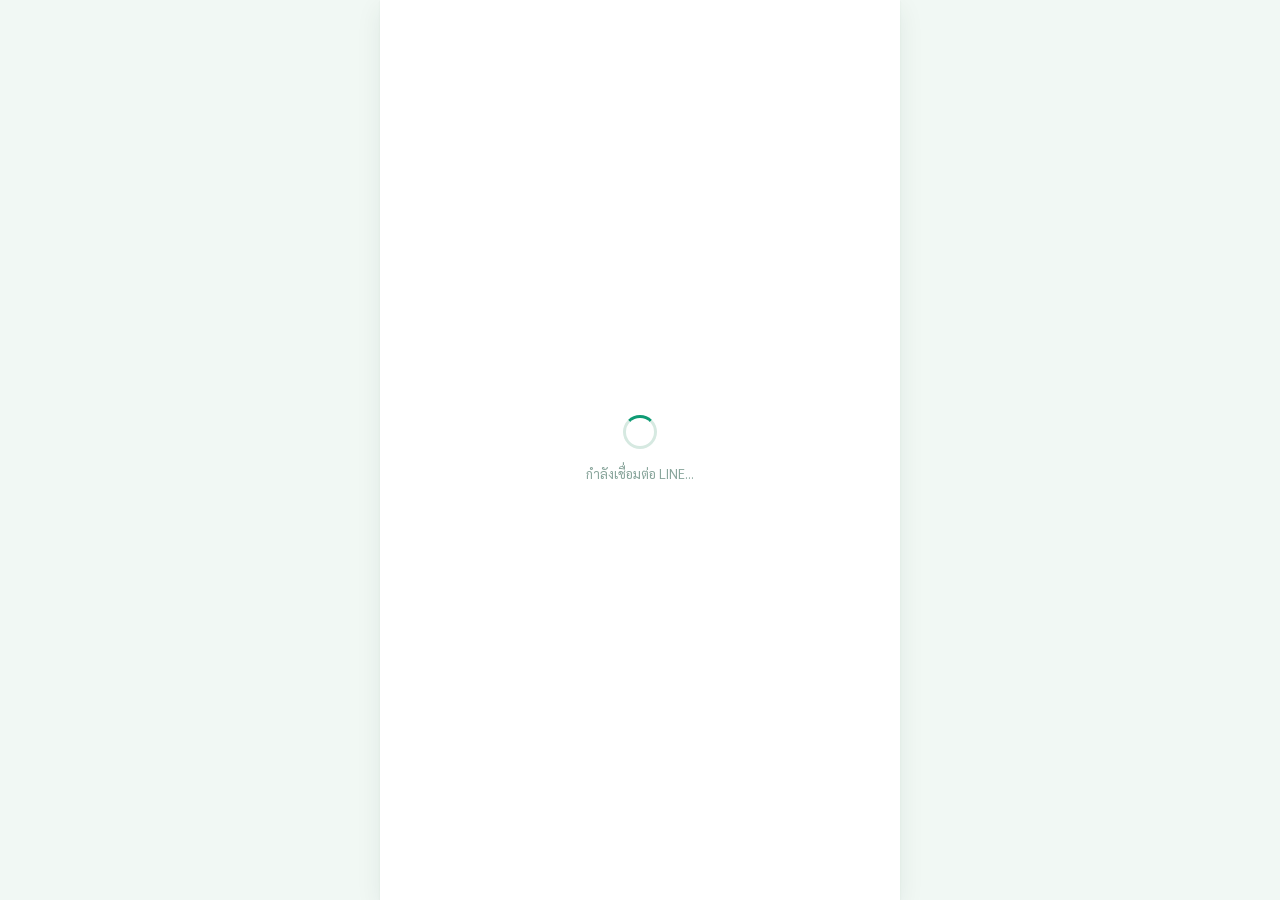
<file: liff/index.html>
<!doctype html>
<html lang="th">
<head>
<meta charset="utf-8">
<meta name="viewport" content="width=device-width,initial-scale=1,viewport-fit=cover">
<title>จองคิวรับบริการ · รพ.สต.บ้านหนองครกใต้</title>
<link rel="preconnect" href="https://fonts.googleapis.com">
<link rel="preconnect" href="https://fonts.gstatic.com" crossorigin>
<link rel="stylesheet" href="https://fonts.googleapis.com/css2?family=Sarabun:wght@400;500;600;700&family=Noto+Serif+Thai:wght@600;700&display=swap">
<link rel="stylesheet" href="../assets/theme.css">
</head>
<body>

<div class="app" id="app" data-dept="tm">
  <div class="demobar" id="demobar" hidden>โหมดตัวอย่าง · ยังไม่บันทึกข้อมูลจริง</div>

  <div class="topbar" id="topbar" hidden>
    <button class="back" id="back" aria-label="ย้อนกลับ">‹</button>
    <div class="ttl" id="topttl">จองคิวรับบริการ<span id="topsub"></span></div>
    <div style="flex:1"></div>
    <a href="../staff/" class="staff-btn" id="stafflink" title="สำหรับเจ้าหน้าที่">
      <svg viewBox="0 0 24 24" fill="none" stroke="currentColor" stroke-width="2" stroke-linecap="round" stroke-linejoin="round"><path d="M20 21v-2a4 4 0 0 0-4-4H8a4 4 0 0 0-4 4v2"/><circle cx="12" cy="7" r="4"/></svg>
      <span>สำหรับเจ้าหน้าที่</span>
    </a>
  </div>

  <div class="center" id="s0">
    <div><div class="spin"></div><p style="color:var(--ink3);font-size:13px">กำลังเชื่อมต่อ LINE…</p></div>
  </div>

  <div class="center" id="serr" hidden>
    <div>
      <p style="font-size:34px;margin-bottom:10px">⚠︎</p>
      <h2 style="font-size:17px;margin-bottom:8px" id="errttl">เชื่อมต่อไม่สำเร็จ</h2>
      <p style="color:var(--ink3);font-size:13px;max-width:34ch" id="errmsg"></p>
      <button class="cta" style="margin-top:18px;max-width:220px" id="errbtn" hidden></button>
      <button class="ghost" style="max-width:220px;margin-inline:auto" onclick="location.reload()">ลองใหม่</button>
      <p style="margin-top:16px"><a href="../staff/" class="staff-btn" style="display:inline-flex;margin-inline:auto">สำหรับเจ้าหน้าที่ เข้าสู่ระบบที่นี่ ›</a></p>
    </div>
  </div>

  <!-- 1 · เลือกแผนก -->
  <div class="body" id="s1" hidden>
    <div class="hi">
      <div class="ph" id="ava">?</div>
      <div><b id="hiname">สวัสดี</b><small id="hisub">เข้าสู่ระบบด้วยบัญชี LINE แล้ว</small></div>
    </div>
    <div class="warnbox" id="offlinewarn" hidden>ต่อเซิร์ฟเวอร์ไม่ได้ กำลังแสดงตารางเวลาสำรอง กรุณาตรวจสอบอีกครั้งก่อนเดินทางมา</div>
    <h2 class="qhead">ต้องการรับบริการแผนกใด</h2>
    <p class="qsub">เลือก 1 แผนก ระบบจะแสดงเฉพาะบริการและเวลาของแผนกนั้น</p>
    <div class="deptgrid" id="deptgrid"></div>
    <p style="text-align:center;margin-top:22px"><button class="textbtn" id="gomine">ดูคิวที่จองไว้ของฉัน ›</button></p>
  </div>

  <!-- 2 · เลือกบริการ -->
  <div class="body" id="s2" hidden>
    <div class="crumb"><span class="pill"><span class="tag" id="c2tag"></span><span id="c2name"></span></span></div>
    <h2 class="qhead">ต้องการรับบริการอะไร</h2>
    <p class="qsub" id="c2sub"></p>
    <div class="list" id="svclist"></div>
  </div>
  <div class="foot" id="f2" hidden><button class="cta" id="btn2" disabled>ถัดไป · เลือกวันและเวลา</button></div>

  <!-- 3 · วัน–เวลา -->
  <div class="body" id="s3" hidden>
    <div class="crumb"><span class="pill"><span class="tag" id="c3tag"></span><span id="c3name"></span></span></div>
    <p class="label">เลือกวัน</p>
    <div class="dayrow" id="dayrow"></div>
    <p class="qsub" id="dayhint" style="margin-top:9px"></p>
    <p class="label">เลือกช่วงเวลา</p>
    <div class="slots" id="slots"></div>
    <p class="qsub" style="margin-top:12px" id="slotnote"></p>
  </div>
  <div class="foot" id="f3" hidden><button class="cta" id="btn3" disabled>ถัดไป · กรอกข้อมูล</button></div>

  <!-- 4 · ข้อมูลผู้รับบริการ -->
  <div class="body" id="s4" hidden>
    <div class="sum" id="sum"></div>
    <div class="note" id="prefill" hidden><span>✓</span><span>เติมข้อมูลจากการจองครั้งก่อนให้แล้ว ตรวจสอบและแก้ไขได้</span></div>

    <div class="field" id="w-name"><label for="f-name">ชื่อ–นามสกุล <i>*</i></label>
      <input id="f-name" autocomplete="name" maxlength="100" placeholder="เช่น สมหญิง ศรีสะอาด"><p class="err" hidden></p></div>

    <div class="field" id="w-id"><label for="f-id">เลขบัตรประชาชน <i>*</i></label>
      <input id="f-id" inputmode="numeric" maxlength="17" placeholder="เลข 13 หลัก">
      <p class="help" id="idhelp">ใช้สำหรับตรวจสอบสิทธิและค้นประวัติ เก็บครั้งเดียว</p><p class="err" hidden></p></div>

    <div class="field" id="w-tel"><label for="f-tel">เบอร์โทรศัพท์ <i>*</i></label>
      <input id="f-tel" inputmode="tel" maxlength="12" autocomplete="tel" placeholder="08X-XXX-XXXX"><p class="err" hidden></p></div>

    <div class="field" id="w-right"><label for="f-right">สิทธิการรักษา <i>*</i></label><select id="f-right"></select><p class="help" id="righthelp" hidden></p></div>

    <div class="field" id="w-note"><label id="lbl-note" for="f-note">อาการ / รายละเอียดเพิ่มเติม</label>
      <textarea id="f-note" rows="3" maxlength="300" placeholder="เช่น ปวดเข่าซ้ายมา 2 สัปดาห์"></textarea>
      <p class="help" id="notehelp">ช่วยให้เจ้าหน้าที่เตรียมการล่วงหน้าได้ (ไม่บังคับ)</p><p class="err" hidden></p></div>

    <label class="consent" for="f-pdpa"><input type="checkbox" id="f-pdpa">
      <span>ยินยอมให้ <b id="orgname"></b> เก็บและใช้ข้อมูลส่วนบุคคลข้างต้น เพื่อการนัดหมายและการให้บริการทางการแพทย์ ตาม พ.ร.บ.คุ้มครองข้อมูลส่วนบุคคล พ.ศ. 2562</span></label>
    <p class="err" id="formerr" hidden style="margin-top:12px"></p>
  </div>
  <div class="foot" id="f4" hidden><button class="cta" id="btn4">ยืนยันการจองคิว</button></div>

  <!-- 5 · สำเร็จ -->
  <div class="body" id="s5" hidden>
    <div style="text-align:center;margin:10px 0 22px">
      <div class="tick">✓</div>
      <h2 style="font-size:19px">จองคิวสำเร็จ</h2>
      <p style="color:var(--ink3);font-size:13px;margin-top:4px" id="donesub"></p>
    </div>
    <div class="warnbox" id="pushwarn" hidden>ส่งบัตรคิวเข้าแชทไม่สำเร็จ กรุณาบันทึกภาพหน้าจอนี้ไว้แสดงต่อเจ้าหน้าที่</div>
    <div class="ticket" id="ticket"></div>
  </div>
  <div class="foot" id="f5" hidden>
    <button class="cta" id="btnclose">เสร็จสิ้น</button>
    <button class="ghost" id="btnmore">จองคิวเพิ่ม</button>
  </div>

  <!-- 6 · คิวของฉัน -->
  <div class="body" id="s6" hidden>
    <h2 class="qhead">คิวที่จองไว้</h2>
    <p class="qsub">กดปุ่มในรายการเพื่อยกเลิกคิว</p>
    <div id="minelist"></div>
  </div>
</div>

<script src="https://static.line-scdn.net/liff/edge/2/sdk.js"></script>
<script src="../config.js"></script>
<script src="../assets/date-th.js"></script>
<script>
(function () {
'use strict';
var C = window.APP_CONFIG;
var D = C.DEPTS;                    /* เซิร์ฟเวอร์เขียนทับตอน boot */
var ICON = {
  md:'<svg viewBox="0 0 24 24" fill="none" stroke="currentColor" stroke-width="1.6" stroke-linecap="round" stroke-linejoin="round"><path d="M4.5 3v5a4.5 4.5 0 0 0 9 0V3"/><path d="M9 12.5v3.5a4 4 0 0 0 8 0V11"/><circle cx="17" cy="10" r="2"/></svg>',
  tm:'<img src="../assets/icon-tm.jpg" alt="แพทย์แผนไทย">',
  dn:'<img src="../assets/icon-dn.png" alt="ทันตกรรม">',
  cs:'<svg viewBox="0 0 24 24" fill="none" stroke="currentColor" stroke-width="1.6" stroke-linecap="round" stroke-linejoin="round"><path d="M21 11.5a8.38 8.38 0 0 1-.9 3.8 8.5 8.5 0 0 1-7.6 4.7 8.38 8.38 0 0 1-3.8-.9L3 21l1.9-5.7a8.38 8.38 0 0 1-.9-3.8 8.5 8.5 0 0 1 4.7-7.6 8.38 8.38 0 0 1 3.8-.9h.5a8.48 8.48 0 0 1 8 8v.5z"/></svg>'
};
var $ = function (id) { return document.getElementById(id); };
var has = function (o, k) { return Object.prototype.hasOwnProperty.call(o || {}, String(k)); };
var dep = function (k) { return has(D, k) ? D[k] : null; };
var app = $('app');
var st = { step:0, dept:null, svc:null, date:null, slot:null,
           profile:null, patient:null, counts:{}, closed:{}, countsLoaded:false, idToken:null, last:null };

/* ---------- ร่างที่กรอกค้างไว้ กันข้อมูลหายเมื่อต้องเข้าสู่ระบบใหม่ ---------- */
var DRAFT = 'nkt_draft';
var FIELDS = ['f-name','f-id','f-tel','f-right','f-note'];
function saveDraft(){
  try {
    var o = {}; FIELDS.forEach(function(k){ var e = $(k); if (e) o[k] = e.value; });
    o.pdpa = $('f-pdpa').checked;
    sessionStorage.setItem(DRAFT, JSON.stringify(o));
  } catch (e) {}
}
function restoreDraft(){
  try {
    var o = JSON.parse(sessionStorage.getItem(DRAFT) || 'null');
    if (!o) return;
    FIELDS.forEach(function(k){
      if (!o[k]) return;
      var e = $(k); if (!e) return;
      if (k === 'f-right'){
        /* เพิ่มตัวเลือกเข้าไปถ้ายังไม่มี ไม่สร้างรายการใหม่ทั้งชุด จะได้ไม่ลบของเดิมทิ้ง */
        var found = Array.prototype.some.call(e.options, function(op){ return op.value === o[k]; });
        if (!found) e.add(new Option(o[k], o[k]));
      }
      e.value = o[k];
    });
    if (o.pdpa) $('f-pdpa').checked = true;
  } catch (e) {}
}
function clearDraft(){ try { sessionStorage.removeItem(DRAFT); } catch (e) {} }
FIELDS.concat(['f-pdpa']).forEach(function(k){
  var e = $(k); if (e) e.addEventListener('input', saveDraft);
});
$('f-pdpa').addEventListener('change', function(){ saveDraft(); syncBtn4(); });

/* ---------- ตัวช่วย ---------- */
function digits(s){ return (s||'').replace(/\D/g,''); }
function validThaiId(s){
  var n = digits(s); if (n.length !== 13) return false;
  var sum = 0; for (var i=0;i<12;i++) sum += +n[i] * (13-i);
  return ((11 - sum % 11) % 10) === +n[12];
}
function fmtId(s){
  var n = digits(s).slice(0,13), o = '', cut = [1,5,10,12];
  for (var i=0;i<n.length;i++){ o += n[i]; if (cut.indexOf(i+1) > -1 && i+1 < n.length) o += ' '; }
  return o;
}
function fmtTel(s){
  var n = digits(s).slice(0,10);
  return n.length > 6 ? n.slice(0,3)+'-'+n.slice(3,6)+'-'+n.slice(6)
       : n.length > 3 ? n.slice(0,3)+'-'+n.slice(3) : n;
}
function fieldErr(wrapId, msg){
  var w = $(wrapId), p = w.querySelector('.err');
  if (msg){ w.classList.add('bad'); p.textContent = msg; p.hidden = false; }
  else { w.classList.remove('bad'); p.hidden = true; }
  return !msg;
}
/**
 * เข้าสู่ระบบใหม่แบบมีเพดาน
 * ถ้า LIFF ไม่ได้เปิดสิทธิ์ openid หรือบัญชีมีปัญหา การสั่ง login ซ้ำจะวนไม่รู้จบ
 * และผู้ใช้จะเห็นแค่หน้าขาวสลับไปมา จึงต้องหยุดแล้วบอกให้ชัดว่าต้องแก้ที่ไหน
 */
var LOGIN_TRY = 'nkt_login_try';
function loginAgain(){
  var n = 0;
  try { n = Number(sessionStorage.getItem(LOGIN_TRY) || 0); } catch (e) {}
  if (n >= 2){
    fail('เข้าสู่ระบบไม่สำเร็จ',
         'ลองเข้าสู่ระบบหลายครั้งแล้วยังไม่ผ่าน กรุณาปิดหน้านี้แล้วเปิดใหม่จากเมนูในแอป LINE ' +
         'หากยังไม่ได้ กรุณาแจ้งเจ้าหน้าที่');
    return false;
  }
  try { sessionStorage.setItem(LOGIN_TRY, String(n + 1)); } catch (e) {}
  liff.login({ redirectUri: location.href });
  return true;
}
function loginOk(){ try { sessionStorage.removeItem(LOGIN_TRY); } catch (e) {} }

function fail(title, msg, btnTxt, btnFn){
  hideAll();
  $('errttl').textContent = title; $('errmsg').textContent = msg;
  var b = $('errbtn');
  if (btnTxt){ b.hidden = false; b.textContent = btnTxt; b.onclick = btnFn; } else b.hidden = true;
  $('serr').hidden = false;
}

/* ---------- เรียก API ---------- */
function api(payload){
  if (C.DEMO) return demo(payload);
  if (payload.action !== 'config') payload.idToken = st.idToken;
  return fetch(C.API_URL, { method:'POST', body: JSON.stringify(payload) })
    .then(function(r){ return r.json(); })
    .catch(function(){ var e = new Error('เชื่อมต่อเซิร์ฟเวอร์ไม่ได้ กรุณาตรวจสอบสัญญาณอินเทอร์เน็ต');
                       e.code = 'NETWORK'; throw e; })
    .then(function(j){
      if (!j.ok){ var e = new Error(j.error || 'ระบบขัดข้อง'); e.code = j.code || 'ERROR'; throw e; }
      return j;
    });
}
function hash(s){ var h = 7; for (var i=0;i<s.length;i++) h = (h*31 + s.charCodeAt(i)) >>> 0; return h; }
function demo(p){
  return new Promise(function(res){ setTimeout(function(){
    if (p.action === 'counts'){
      var c = {}, dep = D[p.dept], t = bkkNow().date;
      for (var i=0;i<=C.BOOK_AHEAD_DAYS;i++){
        var key = addDays(t, i);
        dep.slots.forEach(function(sl){ c[key+'|'+sl] = [0,1,2,3,6,4,2][hash(p.dept+key+sl)%7]; });
      }
      res({ ok:true, counts:c });
    } else if (p.action === 'book'){
      res({ ok:true, id:'demo', pushed:true,
            queueNo: D[p.dept].tag+'-'+String(hash(p.date+p.slot)%40+7).padStart(3,'0') });
    } else if (p.action === 'mine'){ res({ ok:true, items:[] }); }
    else res({ ok:true });
  }, 240); });
}

/* ---------- นำทาง ---------- */
var BODIES = ['s0','serr','s1','s2','s3','s4','s5','s6'], FOOTS = ['f2','f3','f4','f5'];
function hideAll(){ BODIES.concat(FOOTS).forEach(function(id){ $(id).hidden = true; }); $('topbar').hidden = true; }
var TITLES = { 1:['จองคิวรับบริการ', ''], 2:['เลือกบริการ',''], 3:['เลือกวันและเวลา',''],
               4:['ข้อมูลผู้รับบริการ',''], 5:['จองคิวสำเร็จ',''], 6:['คิวของฉัน',''] };
function go(n){
  st.step = n; hideAll();
  $('s'+n).hidden = false;
  if ($('f'+n)) $('f'+n).hidden = false;
  $('topbar').hidden = false;
  $('topttl').firstChild.nodeValue = (st.dept === 'cs' && n === 4) ? 'ปรึกษาปัญหาสุขภาพ' : TITLES[n][0];
  $('topsub').textContent = (n === 1 || n === 6) ? C.ORG : ((dep(st.dept) && dep(st.dept).name) || C.ORG);
  $('back').hidden = (n === 1 || n === 5);
  $('s'+n).scrollTop = 0;
  if (n === 3) loadCounts();
  if (n === 6) loadMine();
}
$('back').onclick = function(){
  if (st.step === 6) return go(1);
  if (st.dept === 'cs' && st.step === 4) return go(1);
  if (st.step > 1) go(st.step - 1);
};

/* ---------- 1 · แผนก ---------- */
function renderDepts(){
  var g = $('deptgrid'); g.innerHTML = '';
  Object.keys(D).forEach(function(k){
    var d = D[k], b = document.createElement('button');
    b.className = 'deptcard'; b.setAttribute('data-dept', k);
    b.innerHTML = '<span class="ic">' + (ICON[k]||'') + '</span><span><b></b><small></small>' +
                  '<span class="opendays"></span></span><span class="go">›</span>';
    b.querySelector('b').textContent = d.name;
    b.querySelector('small').textContent = d.blurb || '';
    b.querySelector('.opendays').textContent = 'เปิด ' + d.dayTxt;
    b.onclick = function(){
      st.dept = k; st.svc = null; st.date = null; st.slot = null;
      st.counts = {}; st.closed = {}; st.countsLoaded = false;
      app.setAttribute('data-dept', k);
      if (d.directForm){
        st.svc = (d.services && d.services[0]) || d.name;
        st.date = bkkNow().date;
        st.slot = (d.slots && d.slots[0]) || 'รับคำปรึกษาออนไลน์';
        renderForm();
        go(4);
        return;
      }
      renderSvc(); go(2);
    };
    g.appendChild(b);
  });
}

/* ---------- 2 · บริการ ---------- */
function renderSvc(){
  var d = D[st.dept];
  $('c2tag').textContent = d.tag; $('c2name').textContent = d.name;
  $('c2sub').textContent = 'เลือก 1 บริการ · เฉพาะของแผนก' + d.name;
  var L = $('svclist'); L.innerHTML = '';
  if (!d.services || !d.services.length){
    L.innerHTML = '<div class="empty">ยังไม่มีรายการบริการในหมวดหมู่นี้</div>';
  } else {
    d.services.forEach(function(s){
      var b = document.createElement('button');
      b.className = 'opt'; b.setAttribute('aria-pressed', st.svc === s ? 'true' : 'false');
      b.innerHTML = '<span class="dot"></span><span></span>';
      b.querySelectorAll('span')[1].textContent = s;
      b.onclick = function(){ st.svc = s; renderSvc(); };
      L.appendChild(b);
    });
  }
  $('btn2').disabled = !st.svc;
}
$('btn2').onclick = function(){ go(3); };

/* ---------- 3 · วัน–เวลา ---------- */
function loadCounts(){
  renderDays(); renderSlots();
  api({ action:'counts', dept: st.dept })
    .then(function(j){ st.counts = j.counts || {}; st.closed = j.closed || {}; })
    .catch(function(){ st.counts = {}; st.closed = {}; })   /* โหลดไม่ได้ก็ให้กดได้ เซิร์ฟเวอร์ตรวจซ้ำอยู่ดี */
    .then(function(){ st.countsLoaded = true; renderDays(); renderSlots(); });
}
function cap(){ var d = D[st.dept]; return (d && d.cap) || 1; }

/** เจ้าหน้าที่สั่งปิดไว้หรือเปล่า — คืนเหตุผล ถ้าไม่ปิดคืนค่าว่าง */
function closedReason(key, sl){
  return st.closed[key] || (sl ? st.closed[key + '|' + sl] : '') || '';
}

/** ช่วงเวลานี้ยังจองได้ไหม */
function slotFree(key, sl, now){
  if (key === now.date && slotStart(sl) <= now.min) return false;   /* เลยเวลาไปแล้ว */
  if (closedReason(key, sl)) return false;                          /* เจ้าหน้าที่ปิดไว้ */
  if (!st.countsLoaded) return true;                                /* ยังไม่รู้ ถือว่าว่างไว้ก่อน */
  return (st.counts[key + '|' + sl] || 0) < cap();
}

/** สถานะของวัน: open = ยังมีช่วงว่าง · full = ถูกจองครบทุกช่วง · closed = ไม่เปิดทำการ */
function dayState(key, now){
  var d = D[st.dept];
  if (d.days.indexOf(dow(key)) < 0) return 'closed';
  if ((C.HOLIDAYS || []).indexOf(key) > -1) return 'closed';
  if (st.closed[key]) return 'closed';                 /* เจ้าหน้าที่ปิดทั้งวัน */
  if (key === now.date && !C.ALLOW_SAME_DAY) return 'closed';
  return d.slots.some(function(sl){ return slotFree(key, sl, now); }) ? 'open' : 'full';
}

function renderDays(){
  var d = D[st.dept], now = bkkNow();
  $('c3tag').textContent = d.tag;
  $('c3name').textContent = d.name + ' · ' + st.svc;
  $('dayhint').textContent = 'แผนก' + d.name + 'เปิดให้บริการ ' + d.dayTxt +
    (C.ALLOW_SAME_DAY ? ' · จองวันนี้ได้ถ้ายังไม่เลยเวลา' : '');
  $('slotnote').textContent = cap() >= 99
    ? 'เปิดรับคิวแบบไม่จำกัดจำนวนต่อช่วงเวลา'
    : ('1 ช่วงเวลารับได้ ' + cap() + ' คิวเท่านั้น · ช่วงที่เต็มแล้วจะกดไม่ได้ เลือกช่วงถัดไปได้เลย');

  var row = $('dayrow'); row.innerHTML = '';
  var first = null, valid = false;
  for (var i = 0; i <= C.BOOK_AHEAD_DAYS; i++){
    var key = addDays(now.date, i), state = dayState(key, now), dd = dObj(key);
    if (state === 'open' && !first) first = key;
    if (state === 'open' && key === st.date) valid = true;
    var b = document.createElement('button');
    b.className = 'day'; b.disabled = state !== 'open';
    b.innerHTML = '<small>' + DAY_S[dd.getUTCDay()] + '</small><b>' + dd.getUTCDate() + '</b><em>' +
      (state === 'closed' ? 'ปิด' : state === 'full' ? 'เต็ม' : i === 0 ? 'วันนี้' : MON[dd.getUTCMonth()]) +
      '</em>';
    (function(k){ b.onclick = function(){ st.date = k; st.slot = null; renderDays(); renderSlots(); }; })(key);
    row.appendChild(b);
  }
  if (!valid){ st.date = first; st.slot = null; }
  Array.prototype.forEach.call(row.children, function(b, i){
    b.setAttribute('aria-pressed', addDays(now.date, i) === st.date ? 'true' : 'false');
  });
  if (!first)
    $('dayhint').textContent = 'ขณะนี้คิวแผนก' + d.name + 'เต็มหรือปิดทุกวันที่เปิดให้จอง ' +
      'กรุณาลองใหม่ภายหลังหรือติดต่อเจ้าหน้าที่';
}

function renderSlots(){
  var d = D[st.dept], S = $('slots'), now = bkkNow();
  S.innerHTML = '';
  if (!st.date){ $('btn3').disabled = true; return; }
  d.slots.forEach(function(sl, i){
    if (i === d.breakAfter + 1){
      var g = document.createElement('div'); g.className = 'gap'; g.textContent = 'พักกลางวัน'; S.appendChild(g);
    }
    var passed = st.date === now.date && slotStart(sl) <= now.min;
    var shut   = closedReason(st.date, sl);
    var taken  = st.countsLoaded && (st.counts[st.date + '|' + sl] || 0) >= cap();
    var b = document.createElement('button');
    b.className = 'slot'; b.disabled = passed || taken || !!shut;
    b.setAttribute('aria-pressed', st.slot === sl ? 'true' : 'false');
    b.innerHTML = '<b>' + sl + '</b><small></small>';
    b.querySelector('small').textContent =
      shut ? (shut === 'ปิดให้บริการ' ? 'ปิดให้บริการ' : 'ปิด · ' + shut)
    : passed ? 'เลยเวลาแล้ว' : taken ? 'เต็มแล้ว'
    : !st.countsLoaded ? 'กำลังตรวจสอบ…' : 'ว่าง';
    b.onclick = function(){ st.slot = sl; renderSlots(); };
    S.appendChild(b);
  });
  $('btn3').disabled = !st.slot;
}
$('btn3').onclick = function(){ renderForm(); go(4); };

/* ---------- 4 · ฟอร์ม ---------- */
function rightOptions(selected){
  var sel = $('f-right'), list = (C.RIGHTS || []).slice();
  /* ถ้าค่าที่บันทึกไว้ไม่อยู่ในรายการ ให้เพิ่มเข้าไป จะได้ไม่ถูกเปลี่ยนเงียบ ๆ */
  if (selected && list.indexOf(selected) < 0) list.push(selected);
  sel.innerHTML = '';
  list.forEach(function(r){ sel.add(new Option(r, r)); });
  if (selected) sel.value = selected;
}
function renderForm(){
  var d = D[st.dept];
  if (st.dept === 'cs'){
    $('sum').innerHTML =
      '<div class="row"><span>หมวดหมู่</span><b class="v1"></b></div>' +
      '<div class="row"><span>บริการ</span><b class="v2"></b></div>' +
      '<div class="row"><span>รูปแบบ</span><b class="v3"></b></div>';
    $('sum').querySelector('.v1').textContent = d.name;
    $('sum').querySelector('.v2').textContent = st.svc;
    $('sum').querySelector('.v3').textContent = 'ออนไลน์ · เจ้าหน้าที่ตรวจสอบและติดต่อกลับ';
    if ($('lbl-note')) $('lbl-note').innerHTML = 'ปัญหาที่ต้องการปรึกษา <i>*</i>';
    if ($('f-note')) $('f-note').placeholder = 'ระบุปัญหาสุขภาพหรือข้อสงสัยที่ต้องการปรึกษาเจ้าหน้าที่...';
    if ($('notehelp')) $('notehelp').textContent = 'กรุณาระบุรายละเอียดเพื่อให้เจ้าหน้าที่ตรวจสอบและให้คำปรึกษา';
    if ($('w-right')) $('w-right').hidden = true;
    if ($('btn4')) $('btn4').textContent = 'ส่งข้อมูลปรึกษาสุขภาพ';
  } else {
    $('sum').innerHTML =
      '<div class="row"><span>แผนก</span><b class="v1"></b></div>' +
      '<div class="row"><span>บริการ</span><b class="v2"></b></div>' +
      '<div class="row"><span>วันที่</span><b class="v3"></b></div>' +
      '<div class="row"><span>เวลา</span><b class="v4"></b></div>';
    $('sum').querySelector('.v1').textContent = d.name;
    $('sum').querySelector('.v2').textContent = st.svc;
    $('sum').querySelector('.v3').textContent = thDate(st.date, true);
    $('sum').querySelector('.v4').textContent = st.slot + ' น.';
    if ($('lbl-note')) $('lbl-note').innerHTML = 'อาการ / รายละเอียดเพิ่มเติม';
    if ($('f-note')) $('f-note').placeholder = 'เช่น ปวดเข่าซ้ายมา 2 สัปดาห์';
    if ($('notehelp')) $('notehelp').textContent = 'ช่วยให้เจ้าหน้าที่เตรียมการล่วงหน้าได้ (ไม่บังคับ)';
    if ($('w-right')) $('w-right').hidden = false;
    if ($('righthelp')){
      if (st.dept === 'tm'){
        $('righthelp').textContent = 'ค่าบริการแพทย์แผนไทย: นวด/ประคบ/ครอบแก้ว 250 บาท · อบสมุนไพร 100 บาท (ชำระเงินนำใบเสร็จเบิกต้นสังกัด)';
        $('righthelp').hidden = false;
      } else {
        $('righthelp').hidden = true;
      }
    }
    if ($('btn4')) $('btn4').textContent = 'ยืนยันการจองคิว';
  }
  $('orgname').textContent = C.ORG;
}
$('f-id').addEventListener('input', function(){ this.value = fmtId(this.value); });
$('f-tel').addEventListener('input', function(){ this.value = fmtTel(this.value); });
function syncBtn4(){ $('formerr').hidden = true; }

$('btn4').onclick = function(){
  $('formerr').hidden = true;          /* ล้างข้อความจากครั้งก่อน ไม่งั้นดูเหมือนกดแล้วไม่มีอะไรเกิดขึ้น */
  var name = $('f-name').value.trim(), id = $('f-id').value, tel = $('f-tel').value;
  var note = $('f-note').value.trim();
  var hasSaved = !!(st.patient && st.patient.hasIdCard);
  var ok = true;
  ok = fieldErr('w-name', name.length >= 3 ? '' : 'กรุณากรอกชื่อ–นามสกุล') && ok;
  if (digits(id).length === 0 && hasSaved) fieldErr('w-id', '');
  else ok = fieldErr('w-id', validThaiId(id) ? '' : 'เลขบัตรประชาชนไม่ถูกต้อง กรุณาตรวจสอบอีกครั้ง') && ok;
  ok = fieldErr('w-tel', digits(tel).length >= 9 ? '' : 'กรุณากรอกเบอร์โทรศัพท์ 9–10 หลัก') && ok;
  if (st.dept === 'cs'){
    ok = fieldErr('w-note', note.length >= 3 ? '' : 'กรุณาระบุปัญหาที่ต้องการปรึกษา') && ok;
  } else {
    fieldErr('w-note', '');
  }
  if (!$('f-pdpa').checked){
    ok = false;
    $('formerr').textContent = 'กรุณาติดยินยอมให้เก็บข้อมูลส่วนบุคคลก่อนยืนยันการจอง';
    $('formerr').hidden = false;
  }
  if (!ok){
    var bad = document.querySelector('.field.bad') || $('formerr');
    if (bad) bad.scrollIntoView({ block:'center' });
    return;
  }
  saveDraft();

  /* ดึง token ใหม่ก่อนส่ง เผื่อ LIFF ต่ออายุให้ระหว่างที่กรอกฟอร์ม */
  if (!C.DEMO){ try { st.idToken = liff.getIDToken() || st.idToken; } catch (e) {} }

  var btn = this; btn.disabled = true; btn.textContent = 'กำลังบันทึก…';
  api({ action:'book', dept: st.dept, service: st.svc, date: st.date, slot: st.slot,
        name: name, idCard: digits(id), tel: digits(tel), right: $('f-right').value,
        note: note, consent: true })
  .then(function(j){
    clearDraft();
    st.patient = st.patient || {};
    st.patient.hasIdCard = true;               /* จองรอบถัดไปไม่ต้องกรอกเลขบัตรซ้ำ */
    $('f-id').value = '';
    $('f-id').placeholder = 'บันทึกไว้แล้ว';
    $('idhelp').textContent = 'บันทึกไว้แล้ว เว้นว่างไว้ได้ · กรอกใหม่เฉพาะเมื่อต้องการแก้ไข';
    st.last = { queueNo: j.queueNo, name: name, right: $('f-right').value, pushed: j.pushed !== false };
    renderTicket(); go(5);
  })
  .catch(function(e){
    if (e.code === 'AUTH_EXPIRED' && !C.DEMO){
      fail('การเข้าสู่ระบบหมดอายุ',
           'ข้อมูลที่กรอกไว้ถูกเก็บให้แล้ว กดปุ่มด้านล่างเพื่อเข้าสู่ระบบใหม่ แล้วเลือกวันเวลาอีกครั้ง',
           'เข้าสู่ระบบใหม่', function(){ loginAgain(); });
      return;
    }
    $('formerr').textContent = 'จองไม่สำเร็จ · ' + e.message;
    $('formerr').hidden = false;
    $('formerr').scrollIntoView({ block:'center' });
  })
  .then(function(){
    btn.disabled = false;
    btn.textContent = (st.dept === 'cs') ? 'ส่งข้อมูลปรึกษาสุขภาพ' : 'ยืนยันการจองคิว';
  });
};

/* ---------- 5 · บัตรคิว ---------- */
function renderTicket(){
  var d = D[st.dept], L = st.last;
  $('donesub').textContent = (st.dept === 'cs')
    ? (L.pushed ? 'ส่งรายละเอียดคำปรึกษาเข้าแชท LINE ของคุณแล้ว' : 'ส่งข้อมูลปรึกษาสุขภาพเรียบร้อยแล้ว เจ้าหน้าที่จะตรวจสอบข้อมูล')
    : (L.pushed ? 'ส่งบัตรคิวเข้าแชท LINE ของคุณแล้ว' : 'บันทึกคิวเรียบร้อยแล้ว');
  $('pushwarn').hidden = L.pushed;
  $('ticket').innerHTML =
    '<div class="head"><small>บัตรคิวออนไลน์</small><b class="t1"></b></div>' +
    '<div class="q"><div class="no"><small>หมายเลขคิว</small><span class="t2"></span></div></div>' +
    '<div class="rows">' +
      '<div class="r"><span>บริการ</span><b class="t3"></b></div>' +
      '<div class="r"><span>วันที่</span><b class="t4"></b></div>' +
      '<div class="r"><span>เวลา</span><b class="t5"></b></div>' +
      '<div class="r"><span>ผู้รับบริการ</span><b class="t6"></b></div>' +
      '<div class="r"><span>สิทธิ</span><b class="t7"></b></div>' +
      '<div class="r"><span>สถานที่</span><b class="t8"></b></div>' +
    '</div><p class="tnote" style="padding:0 16px 14px;font-size:11.5px;color:var(--ink3)"></p>';
  var q = function(c){ return $('ticket').querySelector(c); };
  q('.t1').textContent = d.name;      q('.t2').textContent = L.queueNo;
  q('.t3').textContent = st.svc;      q('.t4').textContent = thDate(st.date, true);
  q('.t5').textContent = st.slot + ' น.'; q('.t6').textContent = L.name;
  q('.t7').textContent = L.right;     q('.t8').textContent = C.ORG_SHORT;
  q('.tnote').textContent = 'กรุณามาถึงก่อนเวลานัด ' + C.ARRIVE_BEFORE + ' นาที และแสดงบัตรคิวนี้ต่อเจ้าหน้าที่';
}
$('btnclose').onclick = function(){
  if (!C.DEMO && typeof liff !== 'undefined' && liff.isInClient()) liff.closeWindow(); else go(1);
};
$('btnmore').onclick = function(){ st.svc = null; st.date = null; st.slot = null; go(1); };

/* ---------- 6 · คิวของฉัน ---------- */
$('gomine').onclick = function(){ go(6); };
function loadMine(){
  var L = $('minelist'); L.innerHTML = '<div class="empty">กำลังโหลด…</div>';
  api({ action:'mine' }).then(function(j){
    var items = j.items || [];
    if (!items.length){ L.innerHTML = '<div class="empty">ยังไม่มีคิวที่จองไว้</div>'; return; }
    L.innerHTML = '';
    items.forEach(function(it){
      var d = dep(it.dept) || { name: it.dept };
      var e = document.createElement('div');
      e.className = 'sum'; e.setAttribute('data-dept', it.dept);
      e.innerHTML =
        '<div class="row"><span class="m1"></span><b style="color:var(--acc)" class="m2"></b></div>' +
        '<div class="row"><span>บริการ</span><b class="m3"></b></div>' +
        '<div class="row"><span>วันเวลา</span><b class="m4"></b></div>' +
        '<button class="ghost" style="margin-top:10px;color:var(--crit)">ยกเลิกคิวนี้</button>';
      e.querySelector('.m1').textContent = d.name;
      e.querySelector('.m2').textContent = it.queueNo;
      e.querySelector('.m3').textContent = it.service;
      e.querySelector('.m4').textContent = thDate(it.date) + ' · ' + it.slot;
      e.querySelector('button').onclick = function(){
        if (!confirm('ยืนยันยกเลิกคิว ' + it.queueNo + ' ?')) return;
        this.disabled = true;
        api({ action:'cancel', id: it.id })
          .then(loadMine)
          .catch(function(err){ alert('ยกเลิกไม่สำเร็จ · ' + err.message); loadMine(); });
      };
      L.appendChild(e);
    });
  }).catch(function(e){
    L.innerHTML = '<div class="empty"></div>';
    L.firstChild.textContent = 'โหลดไม่สำเร็จ · ' + e.message;
  });
}

/* ---------- เริ่มทำงาน ---------- */
function applyConfig(j){
  if (!j) return;
  if (j.depts && Object.keys(j.depts).length) { C.DEPTS = j.depts; D = j.depts; }
  if (j.rights) C.RIGHTS = j.rights;
  if (j.holidays) C.HOLIDAYS = j.holidays;
  if (j.org) C.ORG = j.org;
  if (j.orgShort) C.ORG_SHORT = j.orgShort;
  if (typeof j.allowSameDay === 'boolean') C.ALLOW_SAME_DAY = j.allowSameDay;
  if (j.bookAheadDays) C.BOOK_AHEAD_DAYS = j.bookAheadDays;
  if (j.arriveBefore) C.ARRIVE_BEFORE = j.arriveBefore;
}
function applyProfile(p, patient){
  st.profile = p; st.patient = patient || null;
  $('hiname').textContent = 'สวัสดี คุณ' + (p.displayName || '');
  if (p.pictureUrl){
    var img = document.createElement('img'); img.src = p.pictureUrl; img.alt = '';
    $('ava').replaceWith(img); img.id = 'ava';
  } else $('ava').textContent = (p.displayName || '?').slice(0,2);

  rightOptions(patient && patient.right);
  if (patient){
    $('prefill').hidden = false;
    $('f-name').value = patient.name || '';
    $('f-tel').value  = fmtTel(patient.tel || '');
    if (patient.hasIdCard){
      $('f-id').placeholder = patient.idCardMask || 'บันทึกไว้แล้ว';
      $('idhelp').textContent = 'บันทึกไว้แล้ว เว้นว่างไว้ได้ · กรอกใหม่เฉพาะเมื่อต้องการแก้ไข';
    }
    if (patient.consent) $('f-pdpa').checked = true;
  }
  loginOk();
  restoreDraft();
  renderDepts();
  go(1);
}

function start(){
  if (C.DEMO){
    $('demobar').hidden = false;
    applyProfile({ displayName: 'ผู้ใช้ตัวอย่าง' }, null);
    return;
  }
  if (!C.LIFF_ID || !C.API_URL)
    return fail('ยังตั้งค่าไม่ครบ', 'กรุณาใส่ LIFF_ID และ API_URL ในไฟล์ config.js หรือตั้ง DEMO เป็น true');

  liff.init({ liffId: C.LIFF_ID })
    .then(function(){
      if (!liff.isLoggedIn()){ loginAgain(); return new Promise(function(){}); }
      st.idToken = liff.getIDToken();
      if (!st.idToken)
        return fail('ตั้งค่า LIFF ยังไม่ครบ',
          'หน้าจองยืนยันตัวตนไม่ได้เพราะ LIFF ยังไม่ได้เปิดสิทธิ์ openid ' +
          'กรุณาแจ้งผู้ดูแลระบบให้ติ๊ก profile และ openid ในหน้า LINE Developers');
      return liff.getProfile().then(function(p){
        return Promise.all([
          api({ action:'config' }).catch(function(){ $('offlinewarn').hidden = false; return null; }),
          api({ action:'init' }).catch(function(e){
            if (e.code === 'AUTH_EXPIRED'){ loginAgain(); throw e; }
            return { patient: null };
          })
        ]).then(function(r){ applyConfig(r[0]); applyProfile(p, r[1] && r[1].patient); });
      });
    })
    .catch(function(e){
      if (e && e.code === 'AUTH_EXPIRED') return;
      fail('เชื่อมต่อ LINE ไม่สำเร็จ', (e && e.message) || 'กรุณาเปิดหน้านี้จากเมนูในแอป LINE');
    });
}
start();
})();
</script>
</body>
</html>
</file>
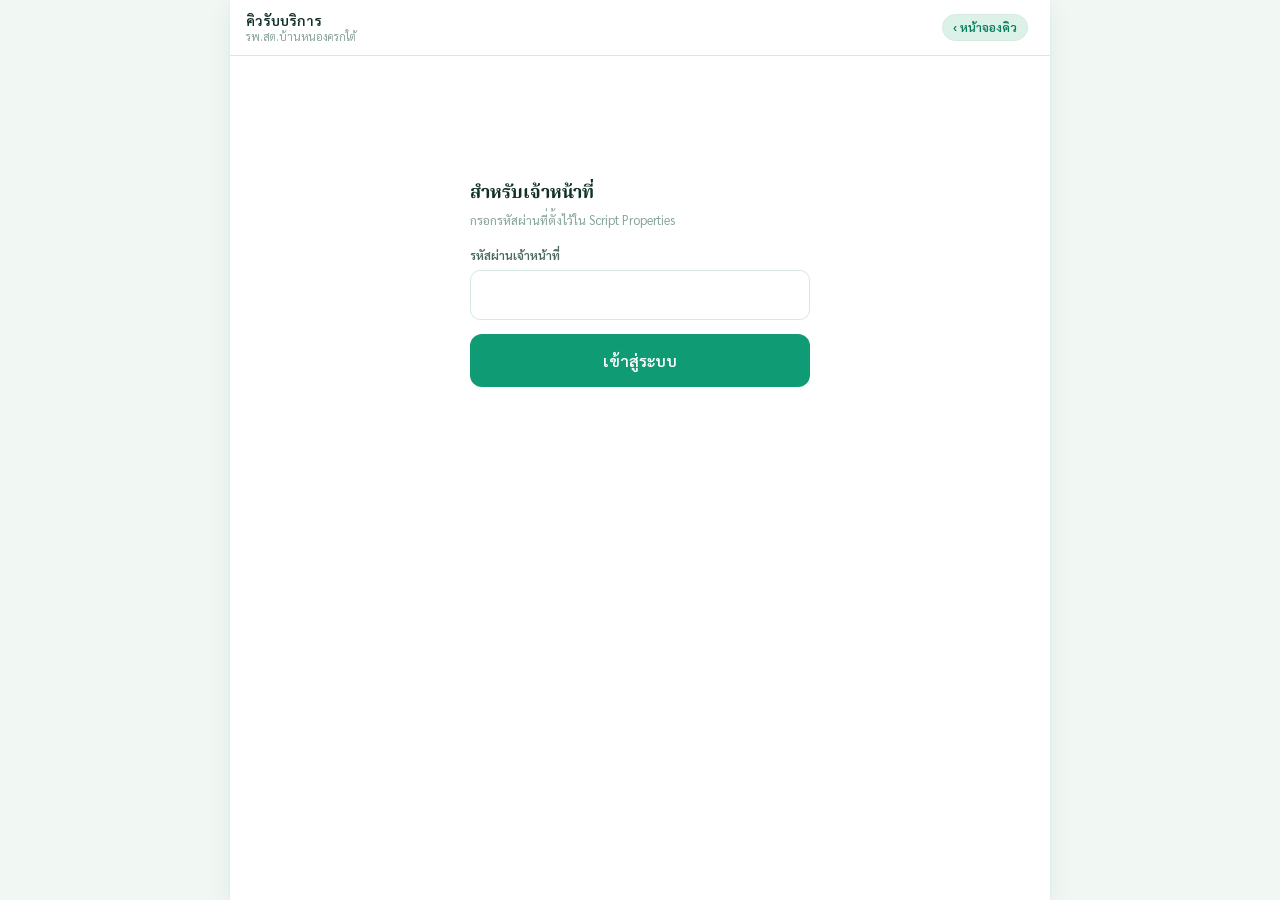
<file: staff/index.html>
<!doctype html>
<html lang="th">
<head>
<meta charset="utf-8">
<meta name="viewport" content="width=device-width,initial-scale=1,viewport-fit=cover">
<title>คิวรับบริการ · เจ้าหน้าที่ รพ.สต.บ้านหนองครกใต้</title>
<link rel="preconnect" href="https://fonts.googleapis.com">
<link rel="preconnect" href="https://fonts.gstatic.com" crossorigin>
<link rel="stylesheet" href="https://fonts.googleapis.com/css2?family=Sarabun:wght@400;500;600;700&family=Noto+Serif+Thai:wght@600;700&display=swap">
<link rel="stylesheet" href="../assets/theme.css">
<style>
.app{max-width:820px}
.datebar{display:flex;gap:8px;align-items:center;padding:11px 16px;border-bottom:1px solid var(--line);flex-wrap:wrap}
.datebar input[type=date]{padding:7px 10px;border-radius:9px;border:1.5px solid var(--line);
  background:var(--card);color:var(--ink);font:inherit;font-size:14px}
.datebar .sp{flex:1}
.datebar .stamp{font-size:11px;color:var(--ink3);font-variant-numeric:tabular-nums}

/* แถบแจ้งเตือน */
.alert{display:flex;align-items:center;gap:11px;padding:11px 16px;background:var(--warnsoft);
  border-bottom:1px solid var(--line)}
.alert .bell{font-size:17px;flex:0 0 auto}
.alert b{font-size:13.5px;font-weight:600;color:var(--warn);display:block;line-height:1.35}
.alert small{font-size:11.5px;color:var(--ink2);display:block}
.alert button{margin-left:auto;flex:0 0 auto;font-size:12px;font-weight:600;padding:6px 13px;
  border-radius:9px;background:var(--warn);color:#fff}

/* แท็บ */
.tabs{display:flex;gap:2px;padding:0 10px;border-bottom:1px solid var(--line);overflow-x:auto;scrollbar-width:none}
.tabs::-webkit-scrollbar{display:none}
.tabs button{flex:0 0 auto;position:relative;font-size:13.5px;font-weight:600;color:var(--ink3);
  padding:12px 12px 10px;border-bottom:2.5px solid transparent;white-space:nowrap}
.tabs button[aria-selected="true"]{color:var(--brand);border-bottom-color:var(--brand)}
.tabs .badge{display:inline-grid;place-items:center;min-width:18px;height:18px;padding:0 5px;
  border-radius:999px;background:var(--crit);color:#fff;font-size:10.5px;font-weight:700;margin-left:5px;
  vertical-align:middle;font-variant-numeric:tabular-nums}

.filters{display:flex;gap:7px;padding:12px 16px 4px;flex-wrap:wrap}
.filters button{font-size:12.5px;font-weight:600;padding:5px 13px;border-radius:999px;background:var(--sunk);color:var(--ink3)}
.filters button[aria-pressed="true"]{background:var(--ink);color:var(--paper)}

.tiles{display:grid;grid-template-columns:repeat(4,1fr);gap:8px;padding:14px 16px 6px}
.tile{background:var(--card2);border-radius:11px;padding:10px 6px;text-align:center}
.tile b{display:block;font-size:23px;font-weight:700;font-variant-numeric:tabular-nums;line-height:1.2}
.tile small{font-size:10.5px;color:var(--ink3)}
.tile.hi{background:var(--brandsoft)} .tile.hi b{color:var(--brand2)}

/* หัวหมวด */
.gh{display:flex;align-items:center;gap:9px;padding:15px 16px 7px;background:var(--paper);
  position:sticky;top:0;z-index:2;border-top:1px solid var(--line)}
.gh .tag{font-family:"Noto Serif Thai",serif;font-weight:700;color:var(--acc);
  background:var(--accsoft);width:24px;height:24px;border-radius:7px;display:grid;place-items:center;font-size:13px}
.gh b{font-size:13.5px;font-weight:600}
.gh .n{margin-left:auto;font-size:11.5px;color:var(--ink3)}

/* แถวคิว */
.qrow{display:flex;align-items:flex-start;gap:12px;padding:13px 16px;border-top:1px solid var(--line);background:var(--card)}
.qrow .time{font-size:12px;color:var(--ink3);font-variant-numeric:tabular-nums;width:46px;flex:0 0 auto;padding-top:2px}
.qrow .code{font-family:"Noto Serif Thai",serif;font-weight:700;font-size:14px;color:var(--acc);width:48px;flex:0 0 auto;padding-top:1px}
.qrow .who{flex:1;min-width:0}
.qrow .who b{display:block;font-size:14.5px;font-weight:600;line-height:1.35}
.qrow .who small{font-size:11.5px;color:var(--ink3);display:block}
.qrow .memo{font-size:11.5px;color:var(--warn);background:var(--warnsoft);
  padding:3px 9px;border-radius:7px;display:inline-block;margin-top:5px}
.qrow.isnew{background:var(--warnsoft)}
.acts{display:flex;gap:6px;flex-wrap:wrap;margin-top:9px}
.acts button{font-size:11.5px;font-weight:600;padding:5px 11px;border-radius:8px;border:1.5px solid var(--line);color:var(--ink2)}
.acts button.pri{background:var(--acc);border-color:var(--acc);color:#fff}
.acts button:disabled{opacity:.5}

/* ตาราง */
.tw{overflow-x:auto;padding:0 16px 8px}
table{width:100%;border-collapse:collapse;font-size:13px}
th,td{padding:8px 10px;text-align:right;border-bottom:1px solid var(--line);white-space:nowrap}
th:first-child,td:first-child{text-align:left}
thead th{font-size:11px;font-weight:700;color:var(--ink3);border-bottom:1.5px solid var(--line)}
tbody td{font-variant-numeric:tabular-nums}
tbody tr:hover{background:var(--card2)}
tfoot td{font-weight:700;border-top:1.5px solid var(--line);border-bottom:0}
td.zero{color:var(--ink3)}

.card{margin:14px 16px;border:1px solid var(--line);border-radius:var(--r);background:var(--card);overflow:hidden}
.card .ch{display:flex;align-items:center;gap:9px;padding:12px 14px;background:var(--accsoft)}
.card .ch b{font-size:14px;font-weight:600;color:var(--acc)}
.card .ch .n{margin-left:auto;font-size:19px;font-weight:700;color:var(--acc);font-variant-numeric:tabular-nums}
.kv{display:flex;justify-content:space-between;gap:10px;padding:6px 14px;font-size:13px}
.kv span{color:var(--ink2)} .kv b{font-weight:600;font-variant-numeric:tabular-nums}
.kv.sub{font-size:12.5px;color:var(--ink3)} .kv.sub span{color:var(--ink3)}
.sechead{padding:16px 16px 6px;font-size:11.5px;font-weight:700;letter-spacing:.06em;color:var(--ink3)}
.login{max-width:340px;margin:0 auto;padding-top:12vh}
.soundbtn{font-size:16px;padding:4px 8px;border-radius:8px}
.soundbtn[aria-pressed="false"]{opacity:.35}
</style>
</head>
<body>
<div class="app" id="app">

  <div class="topbar">
    <div class="ttl">คิวรับบริการ<span id="orgsub"></span></div>
    <div style="flex:1"></div>
    <a href="../liff/" class="staff-btn" style="margin-right:6px">‹ หน้าจองคิว</a>
    <button class="soundbtn" id="sound" aria-pressed="true" title="เสียงเตือนเมื่อมีนัดใหม่" hidden>🔔</button>
    <button class="textbtn" id="logout" hidden>ออกจากระบบ</button>
  </div>

  <!-- เข้าสู่ระบบ -->
  <div class="body" id="login">
    <div class="login">
      <h2 class="qhead">สำหรับเจ้าหน้าที่</h2>
      <p class="qsub">กรอกรหัสผ่านที่ตั้งไว้ใน Script Properties</p>
      <div class="field" id="w-key"><label for="key">รหัสผ่านเจ้าหน้าที่</label>
        <input id="key" type="password" autocomplete="current-password"><p class="err" hidden></p></div>
      <button class="cta" id="btnlogin">เข้าสู่ระบบ</button>
    </div>
  </div>

  <!-- หน้าหลัก -->
  <div id="main" hidden style="display:flex;flex-direction:column;flex:1;min-height:0">

    <div class="errbar" id="errbar" hidden>
      <span>⚠︎</span>
      <span><b id="errtxt"></b><small>ข้อมูลที่เห็นอาจไม่เป็นปัจจุบัน อย่าเพิ่งสรุปว่าไม่มีคิว</small></span>
      <button id="errretry">ลองใหม่</button>
    </div>

    <div class="alert" id="alert" hidden>
      <span class="bell">🔔</span>
      <span><b id="alerttxt"></b><small id="alertsub"></small></span>
      <button id="alertgo">ดูรายการ</button>
    </div>

    <div class="datebar">
      <input type="date" id="date">
      <button class="textbtn" id="todaybtn">วันนี้</button>
      <div class="sp"></div>
      <span class="stamp" id="stamp"></span>
      <button class="textbtn" id="refresh">รีเฟรช</button>
    </div>

    <div class="tabs" id="tabs">
      <button data-t="now"  aria-selected="true">คิวรับบริการ</button>
      <button data-t="up"   aria-selected="false">นัดล่วงหน้า<span class="badge" id="badge" hidden>0</span></button>
      <button data-t="done" aria-selected="false">เสร็จสิ้น</button>
      <button data-t="sum"  aria-selected="false">สรุปยอด</button>
      <button data-t="off"  aria-selected="false">ปิดบริการ</button>
    </div>

    <div class="body" style="padding:0" id="pane"></div>
  </div>
</div>

<script src="../config.js"></script>
<script src="../assets/date-th.js"></script>
<script>
(function () {
'use strict';
var C = window.APP_CONFIG;
var D = C.DEPTS;                     /* เซิร์ฟเวอร์เขียนทับตอนเข้าสู่ระบบ */
var $ = function (id) { return document.getElementById(id); };
var has = function (o, k) { return Object.prototype.hasOwnProperty.call(o || {}, String(k)); };
var dep = function (k) { return has(D, k) ? D[k] : null; };
var K_KEY = 'nkt_staff_key', K_SEEN = 'nkt_seen_upcoming', K_SND = 'nkt_sound';
var st = { key:'', date: bkkNow().date, tab:'now', filter:'all', range:7,
           items:[], upcoming:[], seen:{}, sound:true, first:true, timer:null, bound:false,
           closures:null,
           off: { dept:null, date: bkkNow().date, mode:'day', slots:{}, reason:'' } };

$('orgsub').textContent = C.ORG;
$('date').value = st.date;

function ls(k, v){
  try { if (v === undefined) return localStorage.getItem(k); localStorage.setItem(k, v); }
  catch (e) { return null; }
}
try { st.seen = JSON.parse(ls(K_SEEN) || '{}') || {}; } catch (e) { st.seen = {}; }
st.sound = ls(K_SND) !== '0';

/* ---------------- API ---------------- */
function api(p){
  p.key = st.key;
  if (C.DEMO) return demo(p);
  return fetch(C.API_URL, { method:'POST', body: JSON.stringify(p) })
    .then(function(r){ return r.json(); })
    .catch(function(){ var e = new Error('เชื่อมต่อเซิร์ฟเวอร์ไม่ได้ ตรวจสอบสัญญาณอินเทอร์เน็ต');
                       e.code = 'NETWORK'; throw e; })
    .then(function(j){
      if (!j.ok){ var e = new Error(j.error || 'ระบบขัดข้อง'); e.code = j.code || 'ERROR'; throw e; }
      return j;
    });
}

/* ---------------- ข้อมูลตัวอย่างสำหรับโหมด DEMO ---------------- */
var T = bkkNow().date;
var DEMO_ROWS = [
  { id:'1', date:T, dept:'tm', slot:'09:00–10:00', queueNo:'ท-001', name:'บุญมี ทองใบ', service:'นวดไทย', tel:'0812345678', right:'บัตรทอง (UC)', note:'', status:'done' },
  { id:'2', date:T, dept:'dn', slot:'09:00–10:00', queueNo:'ฟ-001', name:'ณัฐพล ศรีมงคล', service:'ขูดหินปูน', tel:'0823456789', right:'ข้าราชการ', note:'', status:'done' },
  { id:'3', date:T, dept:'tm', slot:'10:00–11:00', queueNo:'ท-002', name:'สมหญิง ศรีสะอาด', service:'พอกเข่า', tel:'0834567890', right:'บัตรทอง (UC)', note:'ปวดเข่าซ้ายมา 2 สัปดาห์', status:'checkin' },
  { id:'4', date:T, dept:'dn', slot:'10:00–11:00', queueNo:'ฟ-002', name:'กนกวรรณ ใจดี', service:'อุดฟัน', tel:'0845678901', right:'ประกันสังคม', note:'', status:'booked' },
  { id:'5', date:T, dept:'tm', slot:'10:00–11:00', queueNo:'ท-003', name:'ประยูร แก้วมณี', service:'ประคบสมุนไพร', tel:'0856789012', right:'บัตรทอง (UC)', note:'', status:'noshow' },
  { id:'6', date:T, dept:'tm', slot:'11:00–12:00', queueNo:'ท-004', name:'วิไล พันธ์ดี', service:'อบสมุนไพร', tel:'0867890123', right:'ชำระเงินเอง', note:'', status:'booked' },
  { id:'7', date:T, dept:'dn', slot:'11:00–12:00', queueNo:'ฟ-003', name:'ธีรศักดิ์ นามวงศ์', service:'ถอนฟัน', tel:'0878901234', right:'บัตรทอง (UC)', note:'แพ้ยาเพนนิซิลลิน', status:'booked' },
  { id:'8', date:T, dept:'tm', slot:'13:30–14:30', queueNo:'ท-005', name:'สุนีย์ บุญเรือง', service:'รับยาสมุนไพร', tel:'0889012345', right:'บัตรทอง (UC)', note:'', status:'booked' },
  { id:'9', date:T, dept:'dn', slot:'15:00–16:00', queueNo:'ฟ-004', name:'ด.ช.ภูมิ รักเรียน', service:'เคลือบฟลูออไรด์', tel:'0890123456', right:'บัตรทอง (UC)', note:'มากับผู้ปกครอง', status:'cancelled' }
];
var DEMO_UP = [
  { id:'u1', date:addDays(T,1), dept:'dn', slot:'09:00–10:00', queueNo:'ฟ-001', name:'อำนวย ชัยสิทธิ์', service:'ตรวจสุขภาพช่องปาก', tel:'0812223344', right:'บัตรทอง (UC)', note:'', status:'booked' },
  { id:'u2', date:addDays(T,1), dept:'tm', slot:'10:00–11:00', queueNo:'ท-001', name:'จันทร์เพ็ญ สุขใจ', service:'นวดไทย', tel:'0823334455', right:'บัตรทอง (UC)', note:'ปวดบ่าและคอ', status:'booked' },
  { id:'u3', date:addDays(T,3), dept:'tm', slot:'09:00–10:00', queueNo:'ท-001', name:'สมพร มีทรัพย์', service:'พอกเข่า', tel:'0834445566', right:'ข้าราชการ', note:'', status:'booked' },
  { id:'u4', date:addDays(T,5), dept:'dn', slot:'14:00–15:00', queueNo:'ฟ-001', name:'ด.ญ.พิมพ์ ใจงาม', service:'เคลือบฟลูออไรด์', tel:'0845556677', right:'บัตรทอง (UC)', note:'', status:'booked' }
];
var DEMO_OFF = [
  { id:'c1', dept:'tm', date:addDays(T,2), slot:'', reason:'หมอไปราชการ' },
  { id:'c2', dept:'dn', date:addDays(T,4), slot:'14:00–15:00', reason:'ประชุมวิชาการ' }
];
function demo(p){
  return new Promise(function(res){ setTimeout(function(){
    if (p.action === 'config')
      res({ ok:true, depts:C.DEPTS, rights:C.RIGHTS, holidays:C.HOLIDAYS, org:C.ORG,
            allowSameDay:C.ALLOW_SAME_DAY, bookAheadDays:C.BOOK_AHEAD_DAYS, arriveBefore:C.ARRIVE_BEFORE });
    else if (p.action === 'board')
      res({ ok:true, date:p.date, today:T,
            items: DEMO_ROWS.filter(function(r){ return r.date === p.date; }),
            upcoming: DEMO_UP.slice() });
    else if (p.action === 'range'){
      var days = {};
      for (var i=0;i<31;i++){
        var k = addDays(p.to, -i); if (k < p.from) break;
        var h = 0; for (var j=0;j<k.length;j++) h = (h*31 + k.charCodeAt(j)) >>> 0;
        days[k] = {
          tm:{ total:4+h%5, booked:0, checkin:0, done:3+h%4, noshow:h%2, cancelled:(h>>2)%2 },
          dn:{ total:2+(h>>3)%4, booked:0, checkin:0, done:2+(h>>3)%3, noshow:(h>>4)%2, cancelled:0 }
        };
      }
      res({ ok:true, from:p.from, to:p.to, days:days });
    }
    else if (p.action === 'status'){ DEMO_ROWS.forEach(function(r){ if (r.id === p.id) r.status = p.status; }); res({ ok:true }); }
    else if (p.action === 'closures') res({ ok:true, items: DEMO_OFF.slice() });
    else if (p.action === 'close'){
      DEMO_OFF.push({ id:'c'+(DEMO_OFF.length+1), dept:p.dept, date:p.date,
                      slot:p.slot||'', reason:p.reason||'' });
      res({ ok:true, closed:true, cancelled:0, notified:0 });
    }
    else if (p.action === 'reopen'){
      for (var i=0;i<DEMO_OFF.length;i++) if (DEMO_OFF[i].id === p.id) { DEMO_OFF.splice(i,1); break; }
      res({ ok:true });
    }
    else res({ ok:true, pushed:true });
  }, 180); });
}

/* ---------------- เข้าสู่ระบบ ---------------- */
st.key = ls(K_KEY) || '';
if (C.DEMO) st.key = 'demo';

function loginErr(msg){
  var w = $('w-key'), p = w.querySelector('.err');
  w.classList.add('bad'); p.textContent = msg; p.hidden = false;
}
$('btnlogin').onclick = function(){
  var k = $('key').value.trim(); if (!k) return;
  var btn = this;
  st.key = k; btn.disabled = true; btn.textContent = 'กำลังตรวจสอบ…';
  api({ action:'board', date: st.date })
    .then(function(){ ls(K_KEY, k); enter(); })
    .catch(function(e){ loginErr(e.message); btn.disabled = false; btn.textContent = 'เข้าสู่ระบบ'; });
};
$('key').addEventListener('keydown', function(e){ if (e.key === 'Enter') $('btnlogin').click(); });
$('logout').onclick = function(){ try { localStorage.removeItem(K_KEY); } catch (e) {} location.reload(); };

function applyConfig(j){
  if (!j) return;
  if (j.depts && Object.keys(j.depts).length){ C.DEPTS = j.depts; D = j.depts; }
  if (j.rights) C.RIGHTS = j.rights;
  if (j.org){ C.ORG = j.org; $('orgsub').textContent = j.org; }
}
function enter(){
  $('login').hidden = true; $('main').hidden = false;
  $('logout').hidden = false; $('sound').hidden = false;
  $('sound').setAttribute('aria-pressed', st.sound ? 'true' : 'false');
  api({ action:'config' }).then(applyConfig).catch(function(){}).then(function(){
    loadAll();
    if (!st.timer) st.timer = setInterval(function(){ if (!document.hidden) loadAll(true); }, 60000);
    if (!st.bound){
      st.bound = true;
      document.addEventListener('visibilitychange', function(){ if (!document.hidden) loadAll(true); });
    }
  });
}
function toLogin(msg){
  if (st.timer){ clearInterval(st.timer); st.timer = null; }
  try { localStorage.removeItem(K_KEY); } catch (e) {}
  st.key = '';
  $('main').hidden = true; $('login').hidden = false;
  $('logout').hidden = true; $('sound').hidden = true;
  $('btnlogin').disabled = false; $('btnlogin').textContent = 'เข้าสู่ระบบ';
  loginErr(msg);
}

/* เสียงเตือน — ใช้ AudioContext ตัวเดียวตลอด เบราว์เซอร์จำกัดจำนวนไว้ */
var AC = null;
$('sound').onclick = function(){
  st.sound = !st.sound; ls(K_SND, st.sound ? '1' : '0');
  this.setAttribute('aria-pressed', st.sound ? 'true' : 'false');
  if (st.sound) beep();
};
function beep(){
  if (!st.sound) return;
  try {
    var Ctx = window.AudioContext || window.webkitAudioContext;
    if (!Ctx) return;
    if (!AC || AC.state === 'closed') AC = new Ctx();
    if (AC.state === 'suspended') AC.resume();
    [880, 1180].forEach(function(f, i){
      var o = AC.createOscillator(), g = AC.createGain(), t0 = AC.currentTime + i * 0.16;
      o.type = 'sine'; o.frequency.value = f;
      g.gain.setValueAtTime(0.0001, t0);
      g.gain.exponentialRampToValueAtTime(0.14, t0 + 0.02);
      g.gain.exponentialRampToValueAtTime(0.0001, t0 + 0.15);
      o.connect(g); g.connect(AC.destination);
      o.start(t0); o.stop(t0 + 0.16);
    });
  } catch (e) {}
}

/* ---------------- โหลดข้อมูล ---------------- */
function pad(n){ return ('0' + n).slice(-2); }
function hideErr(){ $('errbar').hidden = true; }
function showErr(e, quiet){
  if (e.code === 'STAFF_AUTH') return toLogin(e.message);
  $('errbar').hidden = false;
  $('errtxt').textContent = 'โหลดข้อมูลไม่สำเร็จ · ' + e.message;
  if (!quiet) $('pane').innerHTML = '<div class="empty">ยังโหลดข้อมูลไม่ได้ กดลองใหม่ด้านบน</div>';
}
$('errretry').onclick = function(){ hideErr(); loadAll(); };

function loadAll(quiet){
  if (!quiet) $('pane').innerHTML = '<div class="empty">กำลังโหลด…</div>';
  api({ action:'board', date: st.date })
    .then(function(j){
      hideErr();
      st.items = j.items || [];
      var before = newOnes(st.upcoming).length;
      st.upcoming = j.upcoming || [];
      var after = newOnes(st.upcoming).length;
      if (!st.first && after > before) beep();
      st.first = false;
      var n = bkkNow();
      $('stamp').textContent = 'อัปเดต ' + pad(Math.floor(n.min / 60)) + ':' + pad(n.min % 60);
      renderAlert(); render();
    })
    .catch(function(e){ showErr(e, quiet); });
}
function newOnes(list){ return (list || []).filter(function(r){ return !st.seen[r.id]; }); }
function markSeen(){
  var keep = {}; st.upcoming.forEach(function(r){ keep[r.id] = 1; });
  st.seen = keep; ls(K_SEEN, JSON.stringify(keep));
}

$('date').onchange = function(){
  st.date = isYmd(this.value) ? this.value : bkkNow().date;
  this.value = st.date;
  loadAll();
};
$('todaybtn').onclick = function(){ st.date = bkkNow().date; $('date').value = st.date; loadAll(); };
$('refresh').onclick  = function(){ loadAll(); };
$('alertgo').onclick  = function(){ setTab('up'); };
$('tabs').onclick = function(e){ var b = e.target.closest('button'); if (b) setTab(b.getAttribute('data-t')); };
function setTab(t){
  st.tab = t;
  Array.prototype.forEach.call($('tabs').children, function(b){
    b.setAttribute('aria-selected', b.getAttribute('data-t') === t ? 'true' : 'false');
  });
  render();
  if (t === 'up') setTimeout(function(){ markSeen(); renderAlert(); }, 1200);
}

/* ---------------- แจ้งเตือน ---------------- */
function renderBadge(){
  var n = newOnes(st.upcoming).length;
  $('badge').hidden = n === 0; $('badge').textContent = n;
}
function renderAlert(){
  renderBadge();
  var fresh = newOnes(st.upcoming);
  if (!fresh.length){ $('alert').hidden = true; return; }
  $('alert').hidden = false;
  $('alerttxt').textContent = 'มีนัดจองล่วงหน้าใหม่ ' + fresh.length + ' รายการ';
  var soon = fresh.slice().sort(function(a,b){ return a.date < b.date ? -1 : 1; })[0];
  $('alertsub').textContent = 'ใกล้ที่สุด · ' + thUntil(soon.date) + ' ' + thDate(soon.date) +
    ' · ' + ((dep(soon.dept) && dep(soon.dept).name) || soon.dept) + ' · ' + soon.name;
}

/* ---------------- แสดงผล ---------------- */
var LABEL = { booked:['รอเรียก','wait'], checkin:['เช็คอินแล้ว','ok'],
              done:['เสร็จสิ้น','mute'], noshow:['ไม่มาตามนัด','bad'], cancelled:['ยกเลิก','mute'] };
function esc(s){ return String(s == null ? '' : s).replace(/[&<>"]/g, function(c){
  return { '&':'&amp;', '<':'&lt;', '>':'&gt;', '"':'&quot;' }[c]; }); }
function el(html){ var d = document.createElement('div'); d.innerHTML = html; return d.firstElementChild; }

function qrow(r, opts){
  opts = opts || {};
  var d = dep(r.dept) || { name: r.dept },
      lab = (r.dept === 'cs' && r.status === 'booked') ? ['รอตรวจสอบ','wait'] : (LABEL[r.status] || ['-','mute']);
  var e = el('<div class="qrow"></div>');
  e.setAttribute('data-dept', r.dept);
  if (opts.isNew) e.classList.add('isnew');
  e.innerHTML =
    '<span class="time">' + esc(opts.showDate ? thShort(r.date) : String(r.slot).split('–')[0]) + '</span>' +
    '<span class="code">' + esc(r.queueNo) + '</span>' +
    '<span class="who"><b>' + esc(r.name) +
      (opts.isNew ? ' <span class="chip bad">ใหม่</span>' : '') +
      ' <span class="chip ' + lab[1] + '">' + lab[0] + '</span>' +
      (r.status === 'booked' && r.calledAt
        ? ' <span class="chip ok">เรียกแล้ว ' + esc(r.calledAt) + '</span>' : '') + '</b>' +
      '<small>' + esc(d.name) + ' · ' + esc(r.service) + '</small>' +
      '<small>' + esc(r.tel || '') + (r.right ? ' · ' + esc(r.right) : '') +
        (opts.showDate ? ' · ' + esc(r.slot) + ' น.' : '') + '</small>' +
      (r.note ? '<span class="memo">' + (r.dept === 'cs' ? '<b>ปัญหาที่ปรึกษา:</b> ' : '') + esc(r.note) + '</span>' : '') +
    '</span>';
  var who = e.querySelector('.who');
  if (opts.actions !== false){
    var acts = document.createElement('span'); acts.className = 'acts';
    function add(txt, status, pri){
      var b = document.createElement('button');
      b.textContent = txt; if (pri) b.className = 'pri';
      b.onclick = function(){
        b.disabled = true;
        var run = status === 'call' ? api({ action:'call', id:r.id })
                                    : api({ action:'status', id:r.id, status:status });
        run.then(function(res){
              if (status === 'call' && res && res.pushed === false)
                alert('บันทึกการเรียกคิวแล้ว แต่ส่งข้อความเข้า LINE ไม่สำเร็จ กรุณาเรียกด้วยเสียงด้วย');
              loadAll(true);
            })
            .catch(function(e2){ showErr(e2, true); b.disabled = false; });
      };
      acts.appendChild(b);
    }
    if (r.status === 'booked'){
      if (r.dept === 'cs'){
        add('อนุมัติ', 'done', true);
        add(r.calledAt ? 'เรียกซ้ำ' : 'เรียกคิว', 'call');
      } else {
        add(r.calledAt ? 'เรียกซ้ำ' : 'เรียกคิว', 'call', !r.calledAt);
        add('เช็คอิน', 'checkin');
      }
      add('ไม่มา', 'noshow');
    } else if (r.status === 'checkin'){
      add('เสร็จสิ้น', 'done', true); add('ไม่มา', 'noshow');
    } else if (r.status === 'done' || r.status === 'noshow'){
      add('ย้อนกลับเป็นรอเรียก', 'booked');
    }
    if (acts.children.length) who.appendChild(acts);
  }
  return e;
}

function render(){
  var P = $('pane'); P.innerHTML = '';
  if (st.tab === 'now')  return renderNow(P);
  if (st.tab === 'up')   return renderUp(P);
  if (st.tab === 'done') return renderDone(P);
  if (st.tab === 'sum')  return renderSum(P);
  if (st.tab === 'off')  return renderOff(P);
}

/* --- แท็บ 5 · ปิดบริการ / วันหยุด --- */
function renderOff(P){
  var o = st.off;
  if (!o.dept || !dep(o.dept)) o.dept = Object.keys(D)[0];
  var d = dep(o.dept);

  P.appendChild(el('<p class="sechead">ปิดให้บริการ · เลือกแผนกที่ต้องการปิด</p>'));

  var f = el('<div class="filters"></div>');
  Object.keys(D).forEach(function(k){
    var b = document.createElement('button');
    b.textContent = D[k].name;
    b.setAttribute('aria-pressed', o.dept === k ? 'true' : 'false');
    b.onclick = function(){ o.dept = k; o.slots = {}; render(); };
    f.appendChild(b);
  });
  P.appendChild(f);

  var card = el('<div class="card" data-dept="' + o.dept + '">' +
    '<div class="ch"><b>' + esc(d.name) + '</b><span class="n" style="font-size:12px">เปิด ' + esc(d.dayTxt) + '</span></div>' +
    '<div style="padding:14px">' +
      '<div class="field"><label>วันที่ต้องการปิด</label><input type="date" id="offdate"></div>' +
      '<p class="label" style="margin-top:4px">ปิดแบบไหน</p>' +
      '<div class="filters" id="offmode" style="padding:0 0 10px"></div>' +
      '<div id="offslots"></div>' +
      '<div class="field" style="margin-top:12px"><label>เหตุผล (ไม่บังคับ · คนไข้จะเห็นข้อความนี้)</label>' +
        '<input id="offreason" maxlength="120" placeholder="เช่น หมอไปราชการ"></div>' +
      '<button class="cta" id="offbtn">ปิดให้บริการ</button>' +
    '</div></div>');
  P.appendChild(card);

  var dt = card.querySelector('#offdate');
  dt.value = o.date; dt.min = bkkNow().date;
  dt.onchange = function(){ o.date = isYmd(this.value) ? this.value : bkkNow().date; o.slots = {}; render(); };

  var mode = card.querySelector('#offmode');
  [['day','ปิดทั้งวัน'],['slot','เลือกเฉพาะบางช่วง']].forEach(function(m){
    var b = document.createElement('button');
    b.textContent = m[1];
    b.setAttribute('aria-pressed', o.mode === m[0] ? 'true' : 'false');
    b.onclick = function(){ o.mode = m[0]; render(); };
    mode.appendChild(b);
  });

  var sl = card.querySelector('#offslots');
  if (o.mode === 'slot'){
    var grid = el('<div class="slots"></div>');
    d.slots.forEach(function(x){
      var b = document.createElement('button');
      b.className = 'slot';
      b.setAttribute('aria-pressed', o.slots[x] ? 'true' : 'false');
      b.innerHTML = '<b>' + esc(x) + '</b><small>' + (o.slots[x] ? 'จะปิด' : 'แตะเพื่อเลือก') + '</small>';
      b.onclick = function(){ o.slots[x] = !o.slots[x]; render(); };
      grid.appendChild(b);
    });
    sl.appendChild(grid);
  } else {
    sl.appendChild(el('<p class="qsub" style="margin:0">ทุกช่วงเวลาของวันนี้จะถูกปิด และคนไข้จะเห็นวันนั้นเป็น “ปิด”</p>'));
  }

  var rs = card.querySelector('#offreason');
  rs.value = o.reason;
  rs.oninput = function(){ o.reason = this.value; };

  card.querySelector('#offbtn').onclick = function(){
    var btn = this;
    var list = o.mode === 'day' ? [''] : Object.keys(o.slots).filter(function(k){ return o.slots[k]; });
    if (!list.length) return alert('กรุณาเลือกช่วงเวลาที่ต้องการปิดอย่างน้อย 1 ช่วง');
    btn.disabled = true; btn.textContent = 'กำลังตรวจสอบ…';
    closeRun(list, false)
      .then(function(res){
        var need = res.filter(function(r){ return r.j.needConfirm; });
        if (!need.length) return res;
        var lines = [];
        need.forEach(function(r){
          (r.j.items || []).forEach(function(it){
            lines.push('  ' + it.queueNo + ' ' + it.name + ' (' + it.slot + ')');
          });
        });
        var total = need.reduce(function(a, r){ return a + r.j.affected; }, 0);
        if (!confirm('มีคิวที่จองไว้แล้ว ' + total + ' รายการในช่วงที่จะปิด\n\n' +
                     lines.join('\n') + '\n\n' +
                     'ยืนยันปิดบริการ? ระบบจะยกเลิกคิวเหล่านี้และส่งข้อความแจ้งคนไข้ทาง LINE ทันที'))
          throw new Error('ยกเลิกการปิดบริการ');
        btn.textContent = 'กำลังปิดและแจ้งคนไข้…';
        return closeRun(list, true);
      })
      .then(function(res){
        var c = res.reduce(function(a, r){ return a + (r.j.cancelled || 0); }, 0);
        var n = res.reduce(function(a, r){ return a + (r.j.notified || 0); }, 0);
        alert('ปิดบริการเรียบร้อย' + (c ? '\nยกเลิกคิว ' + c + ' รายการ · แจ้งคนไข้สำเร็จ ' + n + ' รายการ' : ''));
        st.off.slots = {}; st.off.reason = ''; st.closures = null;
        loadAll(true); render();
      })
      .catch(function(e){ if (e.message !== 'ยกเลิกการปิดบริการ') alert(e.message); })
      .then(function(){ btn.disabled = false; btn.textContent = 'ปิดให้บริการ'; });
  };

  /* รายการที่ปิดไว้แล้ว */
  P.appendChild(el('<p class="sechead">รายการที่ปิดไว้</p>'));
  if (st.closures === null){
    P.appendChild(el('<div class="empty">กำลังโหลด…</div>'));
    api({ action:'closures' })
      .then(function(j){ st.closures = j.items || []; if (st.tab === 'off') render(); })
      .catch(function(e){ st.closures = []; showErr(e, true); });
    return;
  }
  if (!st.closures.length){
    P.appendChild(el('<div class="empty">ยังไม่มีวันหรือช่วงเวลาที่ปิดไว้</div>'));
    return;
  }
  Object.keys(D).forEach(function(k){
    var list = st.closures.filter(function(c){ return c.dept === k; });
    if (!list.length) return;
    P.appendChild(el('<div class="gh" data-dept="' + k + '"><span class="tag">' + esc(D[k].tag) +
      '</span><b>' + esc(D[k].name) + '</b><span class="n">' + list.length + ' รายการ</span></div>'));
    list.forEach(function(c){
      var row = el('<div class="qrow" data-dept="' + k + '">' +
        '<span class="who"><b>' + esc(thDate(c.date, true)) + '</b>' +
        '<small>' + (c.slot ? 'ปิดช่วง ' + esc(c.slot) + ' น.' : 'ปิดทั้งวัน') +
          ' · ' + esc(thUntil(c.date)) + '</small>' +
        (c.reason ? '<span class="memo">' + esc(c.reason) + '</span>' : '') +
        '</span></div>');
      var b = document.createElement('button');
      b.className = 'callbtn'; b.style.background = 'transparent';
      b.style.color = 'var(--brand2)'; b.style.border = '1.5px solid var(--line)';
      b.textContent = 'เปิดกลับ';
      b.onclick = function(){
        if (!confirm('เปิดให้บริการ ' + thDate(c.date) + (c.slot ? ' ช่วง ' + c.slot : ' ทั้งวัน') + ' อีกครั้ง?')) return;
        b.disabled = true;
        api({ action:'reopen', id: c.id })
          .then(function(){ st.closures = null; render(); })
          .catch(function(e){ alert(e.message); b.disabled = false; });
      };
      row.appendChild(b);
      P.appendChild(row);
    });
  });
}

/** ยิงคำสั่งปิดทีละช่วง แล้วรวมผลลัพธ์ */
function closeRun(list, force){
  var o = st.off;
  return list.reduce(function(chain, slot){
    return chain.then(function(acc){
      return api({ action:'close', dept:o.dept, date:o.date, slot:slot,
                   reason:o.reason, cancelExisting: !!force })
        .then(function(j){ acc.push({ slot: slot, j: j }); return acc; });
    });
  }, Promise.resolve([]));
}

/* --- แท็บ 1 · คิวรับบริการ --- */
function renderNow(P){
  var live = st.items.filter(function(r){ return r.status === 'booked' || r.status === 'checkin'; });
  var all  = st.items.filter(function(r){ return r.status !== 'cancelled'; });
  function n(s){ return all.filter(function(r){ return r.status === s; }).length; }
  P.appendChild(el(
    '<div class="tiles">' +
      '<div class="tile hi"><b>' + n('booked') + '</b><small>รอเรียก</small></div>' +
      '<div class="tile"><b>' + n('checkin') + '</b><small>เช็คอิน</small></div>' +
      '<div class="tile"><b>' + n('done') + '</b><small>เสร็จสิ้น</small></div>' +
      '<div class="tile"><b>' + n('noshow') + '</b><small>ไม่มา</small></div>' +
    '</div>'));

  var f = el('<div class="filters"></div>');
  [['all','ทั้งหมด']].concat(Object.keys(D).map(function(k){ return [k, D[k].name]; })).forEach(function(o){
    var b = document.createElement('button');
    b.textContent = o[1]; b.setAttribute('aria-pressed', st.filter === o[0] ? 'true' : 'false');
    b.onclick = function(){ st.filter = o[0]; render(); };
    f.appendChild(b);
  });
  P.appendChild(f);

  var show = live.filter(function(r){ return st.filter === 'all' || r.dept === st.filter; });
  if (!show.length){
    P.appendChild(el('<div class="empty">ไม่มีคิวที่รอให้บริการ' +
      (st.date === bkkNow().date ? 'ในวันนี้' : 'ในวันที่เลือก') + '</div>'));
    return;
  }
  show.forEach(function(r){ P.appendChild(qrow(r)); });
}

/* --- แท็บ 2 · นัดล่วงหน้า --- */
function renderUp(P){
  if (!st.upcoming.length){
    P.appendChild(el('<div class="empty">ยังไม่มีคิวที่จองล่วงหน้า</div>')); return;
  }
  var byDate = {};
  st.upcoming.forEach(function(r){ (byDate[r.date] = byDate[r.date] || []).push(r); });
  var dates = Object.keys(byDate).sort();
  P.appendChild(el('<p class="sechead">นัดล่วงหน้าทั้งหมด ' + st.upcoming.length +
    ' รายการ ใน ' + dates.length + ' วัน</p>'));
  dates.forEach(function(dt){
    var list = byDate[dt];
    var per = Object.keys(D).map(function(k){
      var c = list.filter(function(r){ return r.dept === k; }).length;
      return c ? D[k].name + ' ' + c : null;
    }).filter(Boolean).join(' · ');
    P.appendChild(el('<div class="gh"><b>' + esc(thDate(dt, true)) + ' · ' + esc(thUntil(dt)) +
      '</b><span class="n">' + esc(per) + '</span></div>'));
    list.forEach(function(r){ P.appendChild(qrow(r, { showDate:true, actions:false, isNew: !st.seen[r.id] })); });
  });
}

/* --- แท็บ 3 · เสร็จสิ้น --- */
function renderDone(P){
  var done  = st.items.filter(function(r){ return r.status === 'done'; });
  var other = st.items.filter(function(r){ return r.status === 'noshow' || r.status === 'cancelled'; });
  P.appendChild(el('<p class="sechead">' + esc(thDate(st.date, true)) +
    ' · ให้บริการเสร็จสิ้น ' + done.length + ' ราย</p>'));
  if (!done.length && !other.length){
    P.appendChild(el('<div class="empty">ยังไม่มีเคสที่เสร็จสิ้นในวันที่เลือก</div>')); return;
  }
  Object.keys(D).forEach(function(k){
    var list = done.filter(function(r){ return r.dept === k; });
    if (!list.length) return;
    P.appendChild(el('<div class="gh" data-dept="' + k + '"><span class="tag">' + esc(D[k].tag) +
      '</span><b>' + esc(D[k].name) + '</b><span class="n">' + list.length + ' รายการ</span></div>'));
    list.forEach(function(r){ P.appendChild(qrow(r)); });
  });
  if (other.length){
    P.appendChild(el('<p class="sechead">ไม่มาตามนัด / ยกเลิก</p>'));
    other.forEach(function(r){ P.appendChild(qrow(r, { actions: r.status === 'noshow' })); });
  }
}

/* --- แท็บ 4 · สรุปยอด --- */
function renderSum(P){
  P.appendChild(el('<p class="sechead">สรุปประจำวัน · ' + esc(thDate(st.date, true)) + '</p>'));
  var any = false;
  Object.keys(D).forEach(function(k){
    var list = st.items.filter(function(r){ return r.dept === k; });
    var live = list.filter(function(r){ return r.status !== 'cancelled'; });
    if (list.length) any = true;
    var svc = {};
    live.forEach(function(r){ svc[r.service] = (svc[r.service] || 0) + 1; });
    var rows = Object.keys(svc).sort(function(a,b){ return svc[b] - svc[a]; })
      .map(function(s){ return '<div class="kv sub"><span>' + esc(s) + '</span><b>' + svc[s] + '</b></div>'; }).join('');
    function n(s){ return list.filter(function(r){ return r.status === s; }).length; }
    P.appendChild(el(
      '<div class="card" data-dept="' + k + '">' +
        '<div class="ch"><b>' + esc(D[k].name) + '</b><span class="n">' + live.length + '</span></div>' +
        '<div style="padding:10px 0 12px">' +
          '<div class="kv"><span>รอเรียก</span><b>' + n('booked') + '</b></div>' +
          '<div class="kv"><span>เช็คอินแล้ว</span><b>' + n('checkin') + '</b></div>' +
          '<div class="kv"><span>ให้บริการเสร็จสิ้น</span><b>' + n('done') + '</b></div>' +
          '<div class="kv"><span>ไม่มาตามนัด</span><b>' + n('noshow') + '</b></div>' +
          '<div class="kv"><span>ยกเลิก</span><b>' + n('cancelled') + '</b></div>' +
          (rows ? '<div class="kv" style="margin-top:6px;border-top:1px solid var(--line);padding-top:9px">' +
                  '<span>แยกตามบริการ</span><b></b></div>' + rows : '') +
        '</div></div>'));
  });
  if (!any) P.appendChild(el('<div class="empty">ไม่มีข้อมูลในวันที่เลือก</div>'));

  P.appendChild(el('<p class="sechead">ย้อนหลังรายวัน</p>'));
  var f = el('<div class="filters"></div>');
  [[7,'7 วัน'],[30,'30 วัน']].forEach(function(o){
    var b = document.createElement('button');
    b.textContent = o[1]; b.setAttribute('aria-pressed', st.range === o[0] ? 'true' : 'false');
    b.onclick = function(){ st.range = o[0]; render(); };
    f.appendChild(b);
  });
  P.appendChild(f);
  var box = el('<div class="tw"><div class="empty">กำลังโหลด…</div></div>');
  P.appendChild(box);

  api({ action:'range', from: addDays(st.date, -(st.range - 1)), to: st.date })
    .then(function(j){ box.innerHTML = rangeTable(j.days); })
    .catch(function(e){
      box.innerHTML = '<div class="empty"></div>';
      box.firstChild.textContent = 'โหลดไม่สำเร็จ · ' + e.message;
      if (e.code === 'STAFF_AUTH') toLogin(e.message);
    });
}

function rangeTable(days){
  var keys = Object.keys(days || {}).sort().reverse();
  if (!keys.length) return '<div class="empty">ไม่มีข้อมูลในช่วงที่เลือก</div>';
  var dk = Object.keys(D), tot = {};
  dk.forEach(function(k){ tot[k] = 0; });
  var tDone = 0, tNo = 0, tAll = 0;
  var body = keys.map(function(d){
    var row = days[d] || {}, done = 0, no = 0, sum = 0;
    var cells = dk.map(function(k){
      var v = (row[k] && row[k].total) || 0;
      tot[k] += v; sum += v;
      done += (row[k] && row[k].done) || 0;
      no   += (row[k] && row[k].noshow) || 0;
      return '<td' + (v ? '' : ' class="zero"') + '>' + (v || '–') + '</td>';
    }).join('');
    tDone += done; tNo += no; tAll += sum;
    return '<tr><td>' + esc(thDate(d)) + ' <small style="color:var(--ink3)">' + DAY_S[dow(d)] + '</small></td>' +
      cells + '<td><b>' + sum + '</b></td><td>' + done + '</td><td' + (no ? '' : ' class="zero"') + '>' + (no || '–') + '</td></tr>';
  }).join('');
  return '<table><thead><tr><th>วันที่</th>' +
    dk.map(function(k){ return '<th>' + esc(D[k].name) + '</th>'; }).join('') +
    '<th>รวม</th><th>เสร็จสิ้น</th><th>ไม่มา</th></tr></thead><tbody>' + body +
    '</tbody><tfoot><tr><td>รวมทั้งช่วง</td>' +
    dk.map(function(k){ return '<td>' + tot[k] + '</td>'; }).join('') +
    '<td>' + tAll + '</td><td>' + tDone + '</td><td>' + tNo + '</td></tr></tfoot></table>';
}

/* ---------------- เริ่มทำงาน ---------------- */
if (st.key) enter();
})();
</script>
</body>
</html>
</file>
<file: assets/theme.css>
/* ธีมเขียวมิ้น–ขาว · ใช้ร่วมกันทั้งหน้าจองและหน้าเจ้าหน้าที่ */
:root{
  --paper:#f1f8f4; --card:#ffffff; --card2:#edf7f2; --sunk:#e7f3ee;
  --ink:#11302a; --ink2:#496860; --ink3:#87a49a; --line:#d6e9e1;
  --brand:#0f9b74; --brand2:#0b7d5d; --brandsoft:#dcf2e9;
  --tm:#12a37a; --tmsoft:#d9f2e8;
  --dn:#0b8b96; --dnsoft:#d5eef0;
  --md:#10b981; --mdsoft:#d1fae5;
  --cs:#14b8a6; --cssoft:#ccfbf1;
  --warn:#a5812b; --warnsoft:#f6eed8;
  --mute-bg:#e6ece9; --mute-ink:#94a8a1;
  --crit:#b3574a; --critsoft:#f7e6e2;
  --acc:var(--brand); --accsoft:var(--brandsoft);
  --shadow:0 1px 2px rgba(12,60,45,.06),0 8px 24px rgba(12,60,45,.08);
  --r:14px;
}
@media (prefers-color-scheme:dark){ :root:not([data-theme="light"]){
  --paper:#0a1512; --card:#13211d; --card2:#182a24; --sunk:#111d19;
  --ink:#dff0e9; --ink2:#a2bcb3; --ink3:#77948b; --line:#26372f;
  --brand:#3fd3a2; --brand2:#2fb98c; --brandsoft:#13332a;
  --tm:#45d5a4; --tmsoft:#12342a;
  --dn:#46c6d4; --dnsoft:#0f3036;
  --warn:#d5ae5c; --warnsoft:#33290f;
  --mute-bg:#22302b; --mute-ink:#6f8a82;
  --crit:#d9796a; --critsoft:#3a211d;
  --shadow:0 1px 2px rgba(0,0,0,.45),0 8px 24px rgba(0,0,0,.4);
}}
:root[data-theme="dark"]{
  --paper:#0a1512; --card:#13211d; --card2:#182a24; --sunk:#111d19;
  --ink:#dff0e9; --ink2:#a2bcb3; --ink3:#77948b; --line:#26372f;
  --brand:#3fd3a2; --brand2:#2fb98c; --brandsoft:#13332a;
  --tm:#45d5a4; --tmsoft:#12342a;
  --dn:#46c6d4; --dnsoft:#0f3036;
  --warn:#d5ae5c; --warnsoft:#33290f;
  --mute-bg:#22302b; --mute-ink:#6f8a82;
  --crit:#d9796a; --critsoft:#3a211d;
  --shadow:0 1px 2px rgba(0,0,0,.45),0 8px 24px rgba(0,0,0,.4);
}
*{box-sizing:border-box}
html,body{height:100%}
body{margin:0;background:var(--paper);color:var(--ink);
  font-family:"Sarabun",-apple-system,BlinkMacSystemFont,"Segoe UI",sans-serif;
  font-size:15px;line-height:1.62;-webkit-font-smoothing:antialiased;
  -webkit-tap-highlight-color:transparent}
h1,h2,h3{font-family:"Noto Serif Thai","Sarabun",serif;font-weight:700;margin:0;line-height:1.35;text-wrap:balance}
p{margin:0}
button{font:inherit;color:inherit;cursor:pointer;border:0;background:none}
[hidden]{display:none!important}
[data-dept="tm"]{--acc:var(--tm);--accsoft:var(--tmsoft)}
[data-dept="dn"]{--acc:var(--dn);--accsoft:var(--dnsoft)}
[data-dept="md"]{--acc:var(--md);--accsoft:var(--mdsoft)}
[data-dept="cs"]{--acc:var(--cs);--accsoft:var(--cssoft)}

/* โครงหน้าจอเต็มจอ */
.app{height:100%;display:flex;flex-direction:column;background:var(--card);
  max-width:520px;margin:0 auto;box-shadow:var(--shadow)}
.topbar{flex:0 0 auto;display:flex;align-items:center;gap:10px;padding:12px 16px;
  border-bottom:1px solid var(--line);background:var(--card);
  padding-top:calc(12px + env(safe-area-inset-top,0px))}
.topbar .back{width:30px;height:30px;border-radius:50%;background:var(--sunk);color:var(--ink2);
  display:grid;place-items:center;font-size:16px;flex:0 0 auto}
.topbar .ttl{font-size:14px;font-weight:600;line-height:1.25}
.topbar .ttl span{display:block;font-size:11px;font-weight:400;color:var(--ink3)}
.staff-btn{display:inline-flex;align-items:center;gap:5px;font-size:12px;font-weight:600;
  color:var(--brand2);background:var(--brandsoft);border:1px solid var(--line);
  padding:5px 10px;border-radius:999px;text-decoration:none;white-space:nowrap;
  flex:0 0 auto;transition:.15s;line-height:1.3}
.staff-btn:hover,.staff-btn:active{background:var(--brand);color:#fff;border-color:var(--brand)}
.staff-btn svg{width:13px;height:13px;stroke:currentColor}
.body{flex:1;overflow-y:auto;padding:18px 16px 24px;-webkit-overflow-scrolling:touch}
.foot{flex:0 0 auto;padding:12px 16px calc(14px + env(safe-area-inset-bottom,0px));
  border-top:1px solid var(--line);background:var(--card)}

/* หัวข้อ */
.qhead{font-size:18px;margin-bottom:3px}
.qsub{font-size:12.5px;color:var(--ink3);margin-bottom:16px}
.label{font-size:11.5px;font-weight:700;letter-spacing:.08em;color:var(--ink3);margin:20px 0 9px}
.label:first-child{margin-top:0}

/* ผู้ใช้ */
.hi{display:flex;align-items:center;gap:10px;margin-bottom:18px}
.hi img,.hi .ph{width:40px;height:40px;border-radius:50%;flex:0 0 auto;object-fit:cover;
  background:var(--brandsoft);color:var(--brand);display:grid;place-items:center;font-weight:700;font-size:14px}
.hi b{display:block;font-size:14.5px;font-weight:600}
.hi small{color:var(--ink3);font-size:11.5px}

/* การ์ดแผนก */
.deptgrid{display:grid;gap:12px}
.deptcard{display:flex;gap:13px;align-items:center;text-align:left;width:100%;padding:16px 14px;
  border-radius:var(--r);border:1.5px solid var(--line);background:var(--card);transition:.15s}
.deptcard:active{transform:scale(.985)}
.deptcard:hover{border-color:var(--acc);background:var(--card2)}
.deptcard .ic{width:48px;height:48px;border-radius:14px;background:var(--accsoft);color:var(--acc);
  display:grid;place-items:center;flex:0 0 auto;overflow:hidden}
.deptcard .ic svg{width:26px;height:26px}
.deptcard .ic img{width:100%;height:100%;object-fit:cover;display:block}
.deptcard b{display:block;font-size:16px;font-weight:600;line-height:1.3}
.deptcard small{color:var(--ink3);font-size:12px;display:block}
.deptcard .go{margin-left:auto;color:var(--ink3);font-size:20px}
.opendays{display:inline-block;margin-top:5px;font-size:11px;font-weight:600;color:var(--acc);
  background:var(--accsoft);padding:1px 9px;border-radius:999px}

/* breadcrumb */
.crumb{display:flex;align-items:center;gap:8px;margin-bottom:14px;font-size:12px;flex-wrap:wrap}
.crumb .pill{display:inline-flex;align-items:center;gap:6px;background:var(--accsoft);color:var(--acc);
  font-weight:600;padding:3px 11px;border-radius:999px}
.crumb .tag{font-family:"Noto Serif Thai",serif;font-weight:700}
.crumb .lnk{color:var(--ink3);font-size:11.5px;text-decoration:underline;text-underline-offset:2px}

/* ตัวเลือก */
.list{display:flex;flex-direction:column;gap:8px}
.opt{display:flex;align-items:center;gap:11px;width:100%;text-align:left;padding:13px;
  border-radius:11px;border:1.5px solid var(--line);background:var(--card);font-size:14.5px;transition:.15s}
.opt:hover{border-color:var(--acc)}
.opt[aria-pressed="true"]{border-color:var(--acc);background:var(--accsoft);font-weight:600}
.opt .dot{width:18px;height:18px;border-radius:50%;border:1.5px solid var(--line);flex:0 0 auto;display:grid;place-items:center}
.opt[aria-pressed="true"] .dot{border-color:var(--acc);background:var(--acc)}
.opt[aria-pressed="true"] .dot::after{content:"";width:6px;height:6px;border-radius:50%;background:var(--card)}

/* วัน */
.dayrow{display:flex;gap:8px;overflow-x:auto;padding-bottom:6px;scrollbar-width:none;margin:0 -16px;padding-inline:16px}
.dayrow::-webkit-scrollbar{display:none}
.day{flex:0 0 auto;width:54px;padding:9px 0;border-radius:12px;border:1.5px solid var(--line);
  background:var(--card);text-align:center;line-height:1.25;transition:.15s}
.day small{display:block;font-size:10.5px;color:var(--ink3)}
.day b{display:block;font-size:18px;font-weight:600;font-variant-numeric:tabular-nums}
.day em{display:block;font-size:9.5px;font-style:normal;color:var(--ink3)}
.day[aria-pressed="true"]{background:var(--acc);border-color:var(--acc);color:#fff}
.day[aria-pressed="true"] small,.day[aria-pressed="true"] em{color:rgba(255,255,255,.85)}
.day:disabled{background:var(--sunk);border-color:transparent;color:var(--mute-ink);cursor:not-allowed}
.day:disabled small,.day:disabled em{color:var(--mute-ink)}

/* ช่วงเวลา */
.slots{display:grid;grid-template-columns:1fr 1fr;gap:8px}
.slot{padding:12px 11px;border-radius:12px;border:1.5px solid var(--line);background:var(--card);text-align:left;transition:.15s}
.slot b{display:block;font-size:14.5px;font-weight:600;font-variant-numeric:tabular-nums}
.slot small{font-size:11px;color:var(--ink3)}
.slot:hover{border-color:var(--acc)}
.slot[aria-pressed="true"]{background:var(--acc);border-color:var(--acc);color:#fff}
.slot[aria-pressed="true"] small{color:rgba(255,255,255,.85)}
.slot:disabled{background:var(--sunk);border-color:transparent;color:var(--mute-ink);cursor:not-allowed}
.slot:disabled small{color:var(--mute-ink)}
.slot:disabled:hover{border-color:transparent}
.gap{grid-column:1/-1;display:flex;align-items:center;gap:10px;color:var(--ink3);font-size:11px;margin:4px 0}
.gap::before,.gap::after{content:"";flex:1;height:1px;background:var(--line)}

/* สรุป */
.sum{border:1px solid var(--line);border-radius:var(--r);background:var(--card2);padding:14px;margin-bottom:18px}
.sum .row{display:flex;justify-content:space-between;gap:12px;font-size:13px;padding:3px 0}
.sum .row span{color:var(--ink3);flex:0 0 auto}
.sum .row b{font-weight:600;text-align:right}

/* ฟอร์ม */
.field{margin-bottom:14px}
.field label{display:block;font-size:12px;font-weight:600;color:var(--ink2);margin-bottom:5px}
.field label i{font-style:normal;color:var(--crit)}
.field input,.field textarea,.field select{width:100%;padding:11px 12px;border-radius:10px;
  border:1.5px solid var(--line);background:var(--card);color:var(--ink);font:inherit;font-size:16px}
.field input:focus,.field textarea:focus,.field select:focus{outline:2px solid var(--acc);outline-offset:1px;border-color:var(--acc)}
.field .help{font-size:11px;color:var(--ink3);margin-top:4px}
.field .err{font-size:11.5px;color:var(--crit);margin-top:4px;font-weight:600}
.field.bad input,.field.bad select{border-color:var(--crit)}
.note{display:flex;gap:8px;align-items:flex-start;font-size:11.5px;color:var(--brand2);
  background:var(--brandsoft);padding:9px 12px;border-radius:10px;margin-bottom:16px}
.consent{display:flex;gap:10px;align-items:flex-start;font-size:12px;color:var(--ink2);
  background:var(--sunk);padding:12px;border-radius:12px;cursor:pointer}
.consent input{margin-top:3px;accent-color:var(--brand);width:17px;height:17px;flex:0 0 auto}

/* ปุ่ม */
.cta{width:100%;padding:14px;border-radius:12px;background:var(--acc);color:#fff;font-weight:600;font-size:15.5px;transition:.15s}
.cta:active{transform:scale(.99)}
.cta:disabled{background:var(--mute-bg);color:var(--mute-ink);cursor:not-allowed}
.ghost{width:100%;padding:12px;border-radius:12px;border:1.5px solid var(--line);color:var(--ink2);font-weight:600;font-size:14.5px;margin-top:8px}
.textbtn{color:var(--brand);font-weight:600;font-size:13px}

/* ชิป */
.chip{font-size:10.5px;font-weight:600;padding:2px 9px;border-radius:999px;white-space:nowrap;display:inline-block}
.chip.ok{background:var(--brandsoft);color:var(--brand2)}
.chip.wait{background:var(--warnsoft);color:var(--warn)}
.chip.mute{background:var(--mute-bg);color:var(--mute-ink)}
.chip.bad{background:var(--critsoft);color:var(--crit)}

/* บัตรคิว */
.ticket{border:1.5px solid var(--line);border-radius:var(--r);overflow:hidden;background:var(--card)}
.ticket .head{background:var(--acc);color:#fff;padding:13px 16px}
.ticket .head small{font-size:10.5px;opacity:.9;font-weight:600;letter-spacing:.1em}
.ticket .head b{display:block;font-size:16px;font-weight:600}
.ticket .q{display:flex;align-items:center;gap:14px;padding:16px;border-bottom:1px dashed var(--line)}
.ticket .no{font-family:"Noto Serif Thai",serif;font-size:38px;font-weight:700;color:var(--brand2);line-height:1;font-variant-numeric:tabular-nums}
.ticket .no small{display:block;font-size:10px;letter-spacing:.1em;color:var(--ink3);
  font-family:"Sarabun",sans-serif;font-weight:600;margin-bottom:3px}
.ticket .rows{padding:13px 16px;display:flex;flex-direction:column;gap:6px}
.ticket .rows .r{display:flex;justify-content:space-between;gap:10px;font-size:13px}
.ticket .rows .r span{color:var(--ink3);flex:0 0 auto}
.ticket .rows .r b{font-weight:600;text-align:right}

/* สถานะ/โหลด */
.center{flex:1;display:grid;place-items:center;text-align:center;padding:32px 24px}
.spin{width:34px;height:34px;border:3px solid var(--line);border-top-color:var(--brand);
  border-radius:50%;animation:sp .8s linear infinite;margin:0 auto 14px}
@keyframes sp{to{transform:rotate(360deg)}}
.tick{width:64px;height:64px;border-radius:50%;background:var(--brandsoft);color:var(--brand);
  display:grid;place-items:center;margin:0 auto 16px;font-size:30px}
.demobar{background:var(--warnsoft);color:var(--warn);font-size:11.5px;font-weight:600;
  text-align:center;padding:5px 12px}
.empty{text-align:center;color:var(--ink3);font-size:13.5px;padding:40px 20px}
@media (prefers-reduced-motion:reduce){*{transition:none!important;animation:none!important}}

/* แถบแจ้งข้อผิดพลาด — ต้องไม่เงียบเวลาระบบมีปัญหา */
.errbar{display:flex;align-items:flex-start;gap:9px;padding:11px 16px;background:var(--critsoft);
  border-bottom:1px solid var(--line);font-size:12.5px;color:var(--crit)}
.errbar b{font-weight:600;display:block}
.errbar small{display:block;color:var(--ink2);font-size:11.5px}
.errbar button{margin-left:auto;flex:0 0 auto;font-size:12px;font-weight:600;
  padding:5px 12px;border-radius:8px;background:var(--crit);color:#fff}
.warnbox{margin:0 0 14px;padding:10px 12px;border-radius:10px;background:var(--warnsoft);
  color:var(--warn);font-size:12px;font-weight:600}
</file>
